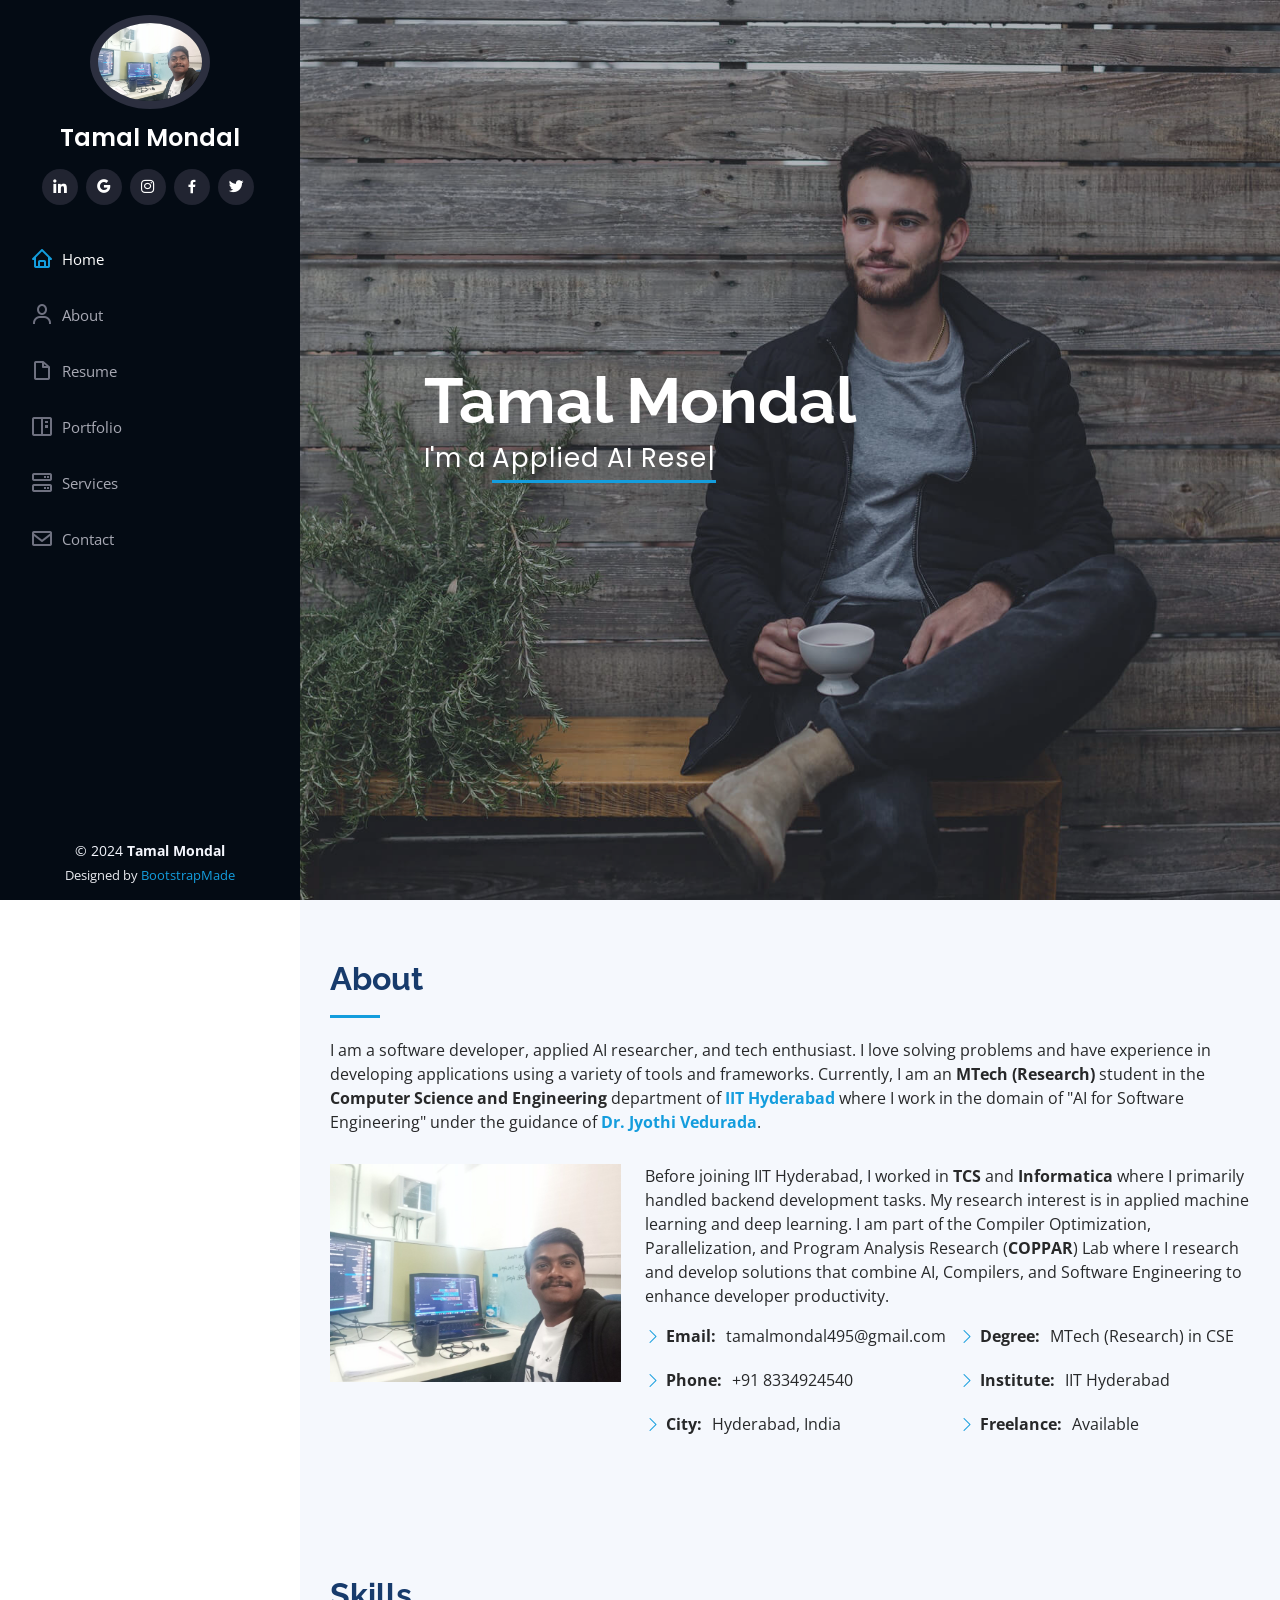
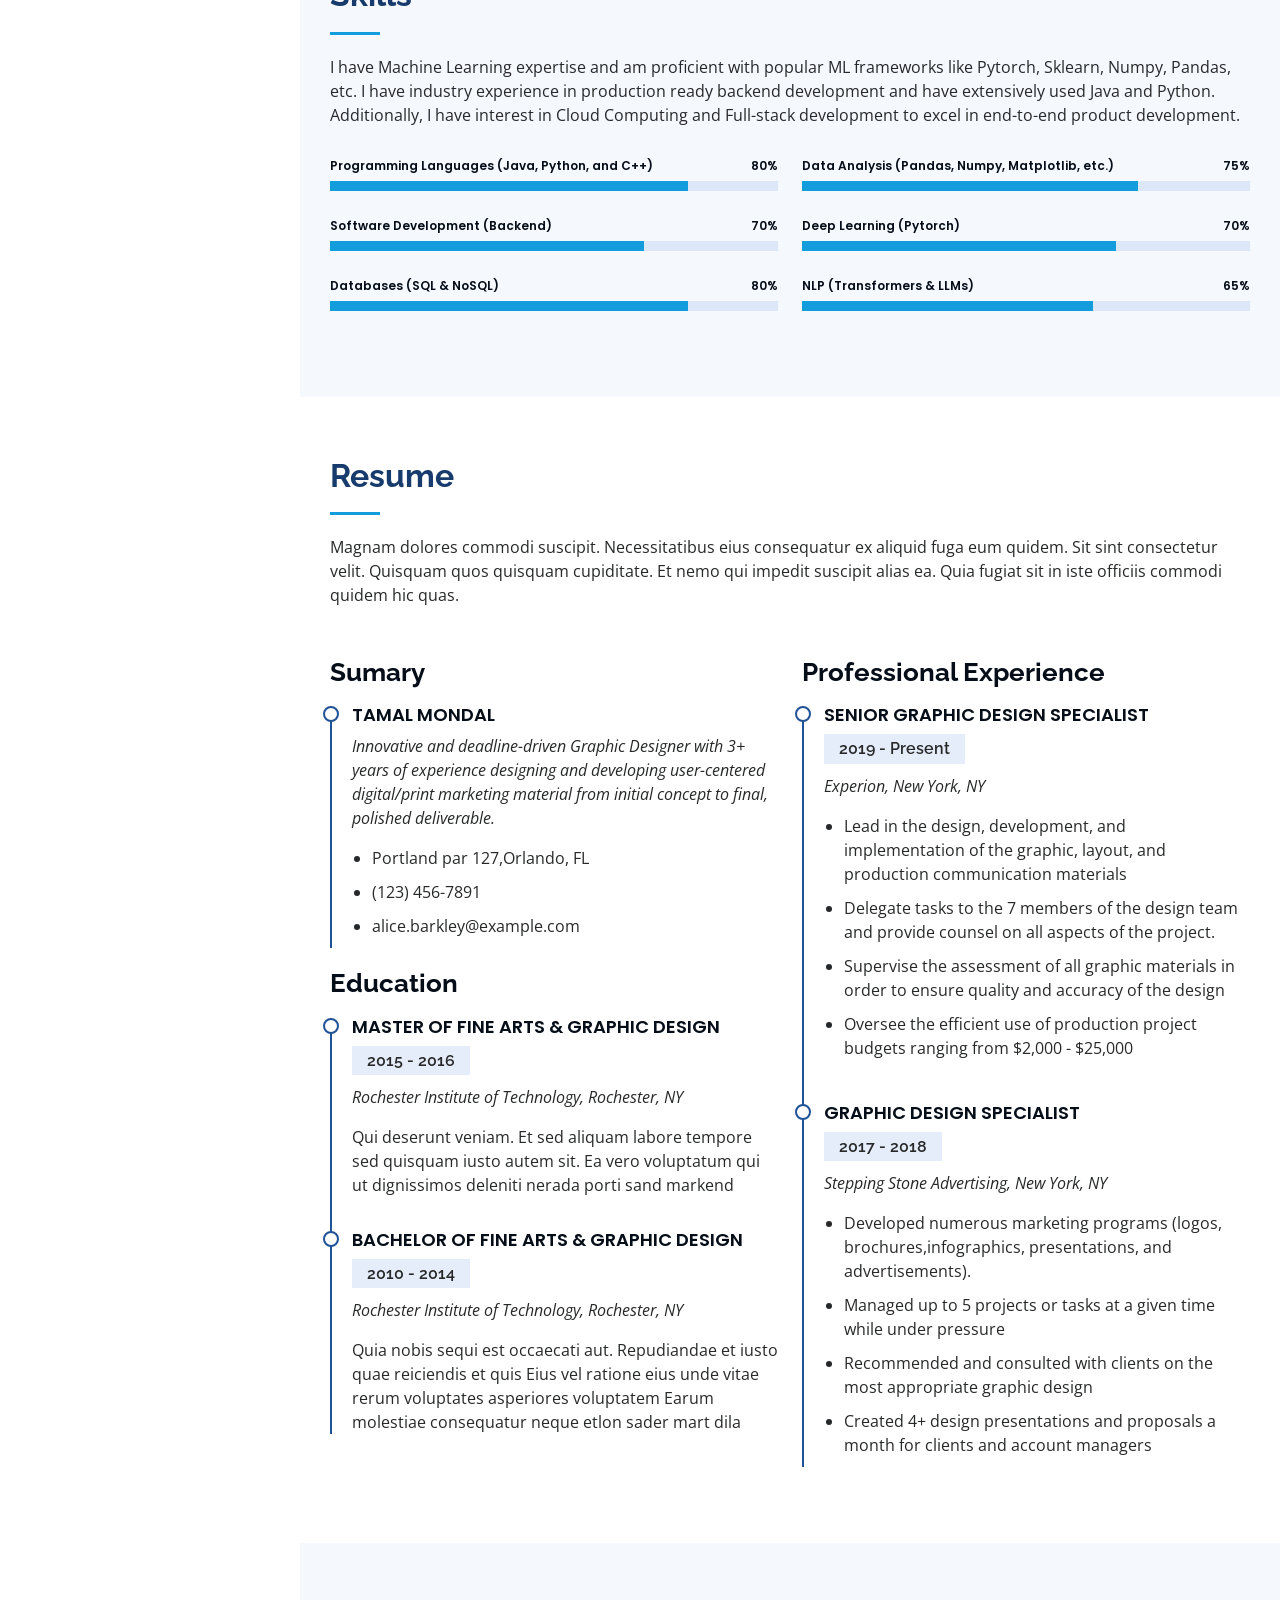
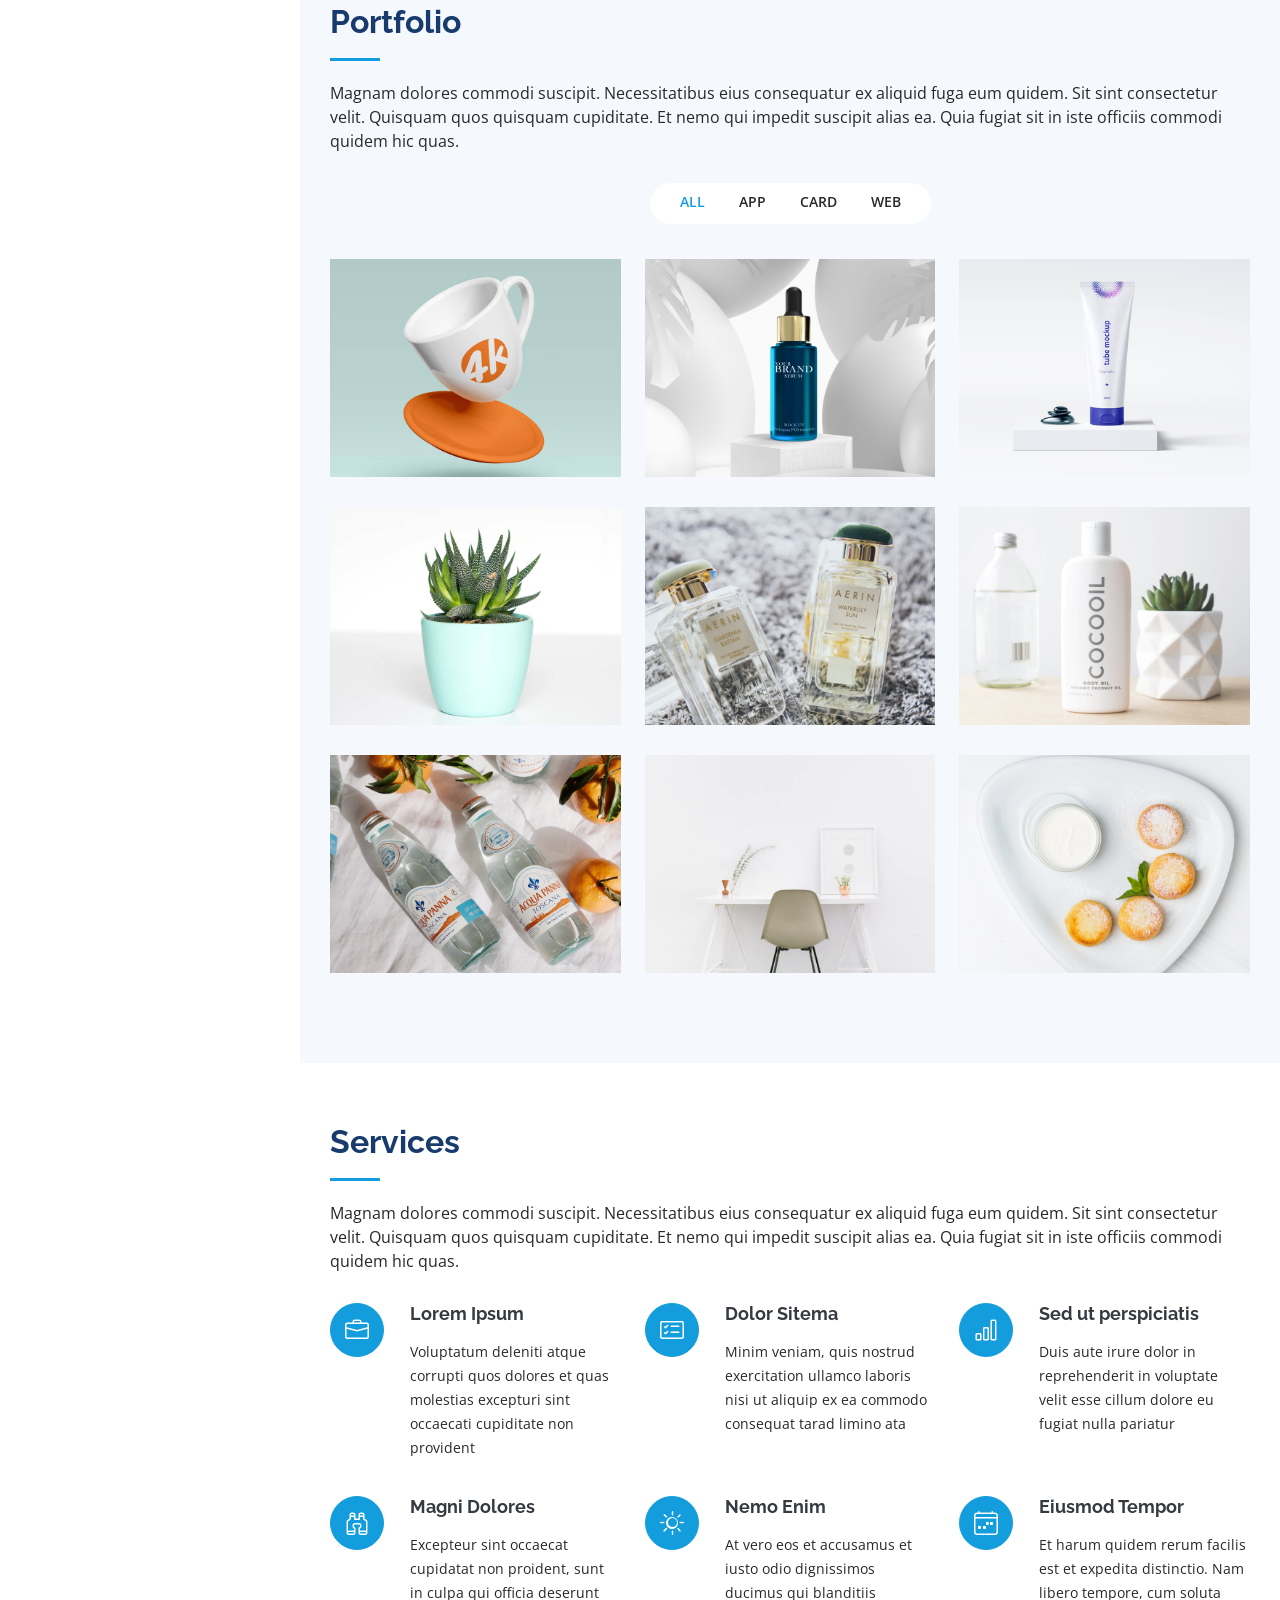
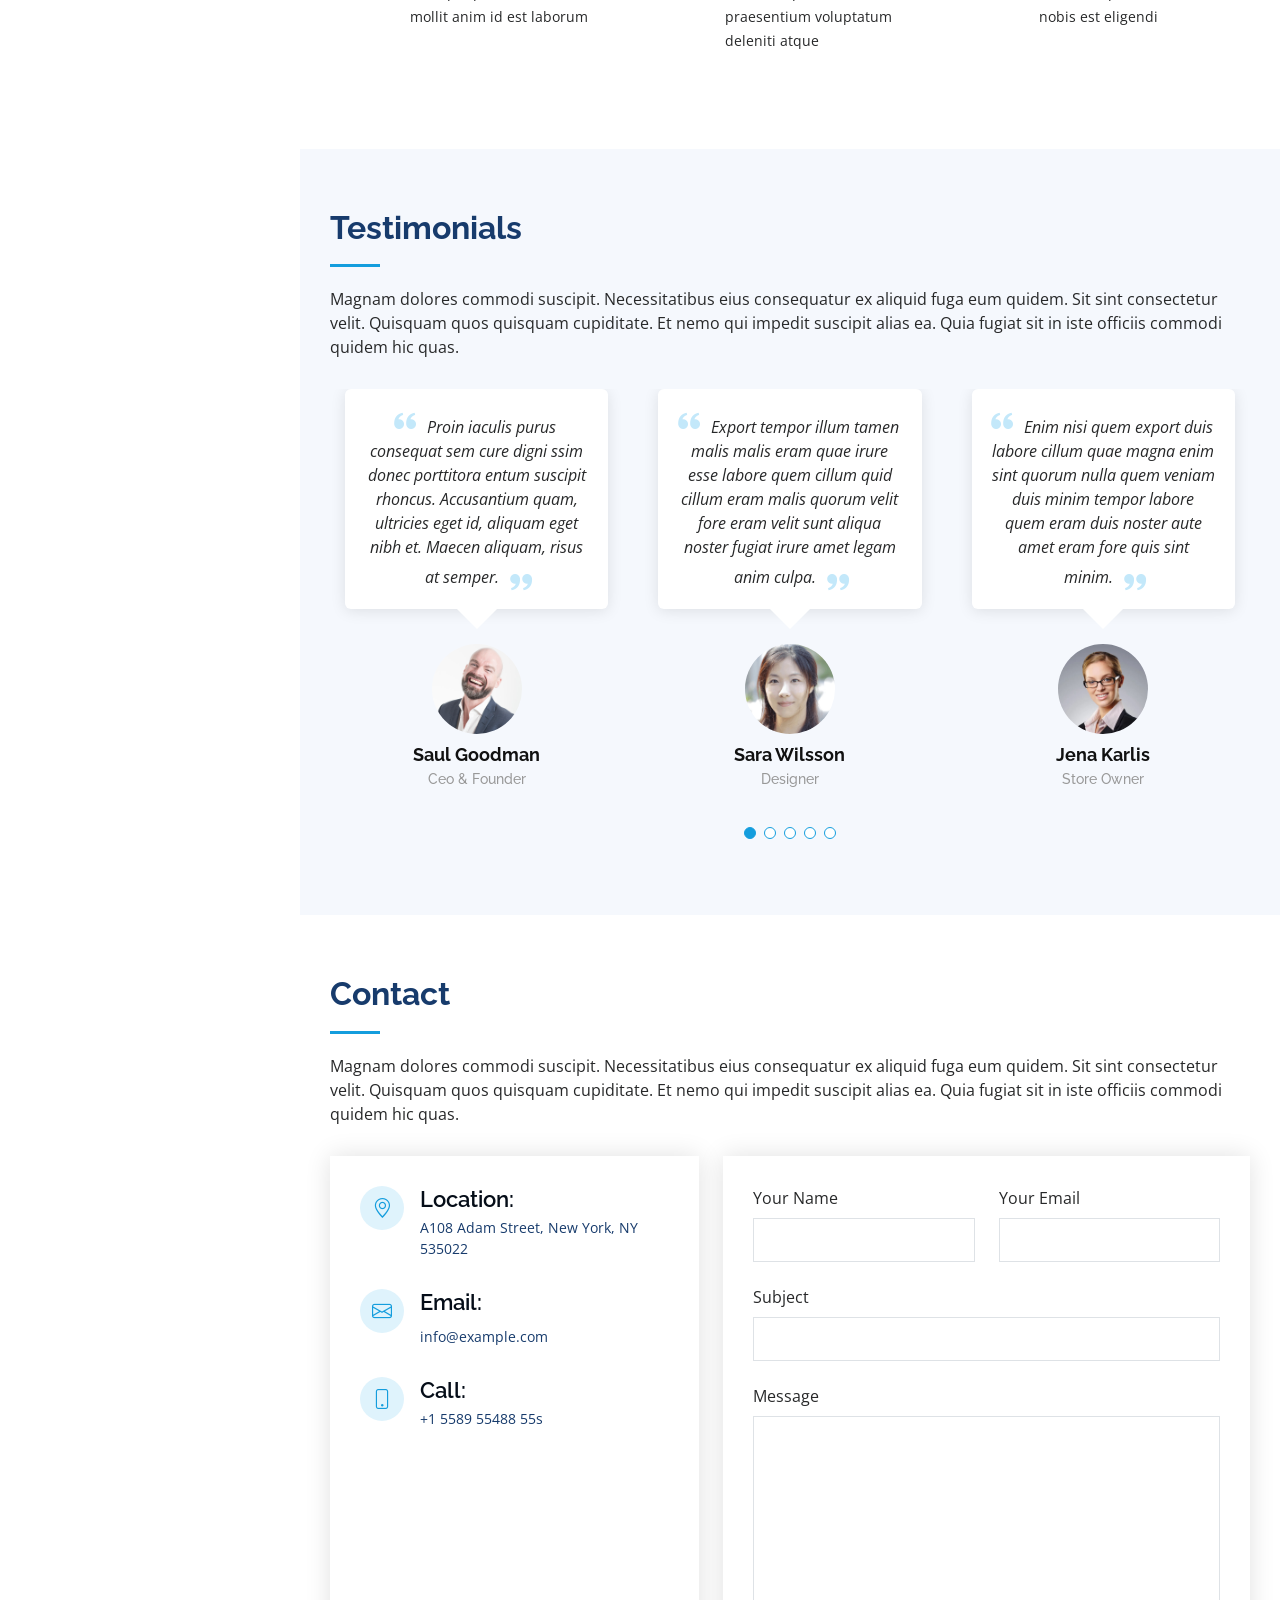
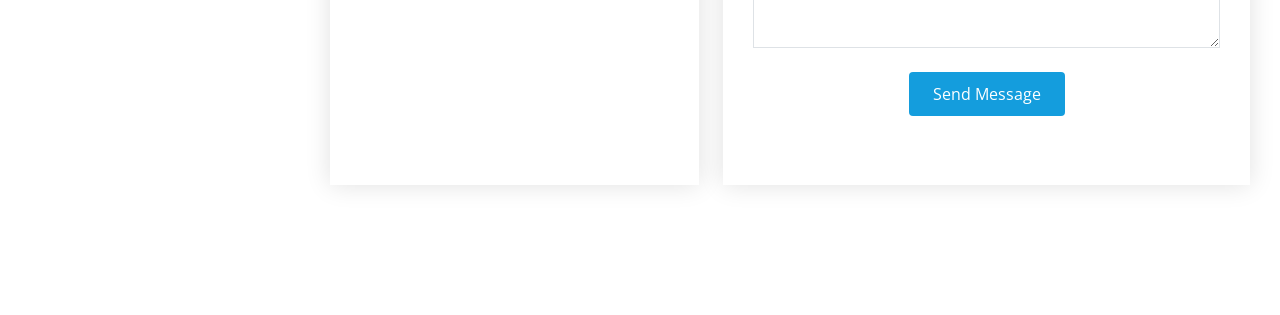
<file: index.html>
<!DOCTYPE html>
<html lang="en">

<head>
  <meta charset="utf-8">
  <meta content="width=device-width, initial-scale=1.0" name="viewport">

  <title>Tamal Mondal - Profile Website</title>
  <meta content="" name="description">
  <meta content="" name="keywords">

  <!-- Favicons -->
  <link href="assets/img/favicon.png" rel="icon">
  <link href="assets/img/apple-touch-icon.png" rel="apple-touch-icon">

  <!-- Google Fonts -->
  <link href="https://fonts.googleapis.com/css?family=Open+Sans:300,300i,400,400i,600,600i,700,700i|Raleway:300,300i,400,400i,500,500i,600,600i,700,700i|Poppins:300,300i,400,400i,500,500i,600,600i,700,700i" rel="stylesheet">

  <!-- Vendor CSS Files -->
  <link href="assets/vendor/aos/aos.css" rel="stylesheet">
  <link href="assets/vendor/bootstrap/css/bootstrap.min.css" rel="stylesheet">
  <link href="assets/vendor/bootstrap-icons/bootstrap-icons.css" rel="stylesheet">
  <link href="assets/vendor/boxicons/css/boxicons.min.css" rel="stylesheet">
  <link href="assets/vendor/glightbox/css/glightbox.min.css" rel="stylesheet">
  <link href="assets/vendor/swiper/swiper-bundle.min.css" rel="stylesheet">

  <!-- Template Main CSS File -->
  <link href="assets/css/style.css" rel="stylesheet">

  <!-- =======================================================
  * Template Name: iPortfolio
  * Updated: Nov 17 2023 with Bootstrap v5.3.2
  * Template URL: https://bootstrapmade.com/iportfolio-bootstrap-portfolio-websites-template/
  * Author: BootstrapMade.com
  * License: https://bootstrapmade.com/license/
  ======================================================== -->
</head>

<body>

  <!-- ======= Mobile nav toggle button ======= -->
  <i class="bi bi-list mobile-nav-toggle d-xl-none"></i>

  <!-- ======= Header ======= -->
  <header id="header">
    <div class="d-flex flex-column">

      <div class="profile">
        <img src="assets/img/profile-img.jpg" alt="" class="img-fluid rounded-circle">
        <h1 class="text-light"><a href="index.html">Tamal Mondal</a></h1>
        <div class="social-links mt-3 text-center">
          <a href="https://www.linkedin.com/in/tamal-mondal-029a47146/" target="_blank" class="linkedin"><i class="bx bxl-linkedin"></i></a>
          <a href="https://scholar.google.com/citations?user=ORfGgw0AAAAJ&hl=en" target="_blank" class="google-plus"><i class="bx bxl-google"></i></a>
          <a href="https://www.instagram.com/tomy495/" target="_blank" class="instagram"><i class="bx bxl-instagram"></i></a>
          <a href="https://www.facebook.com/tamal.mondal.585559/" target="_blank" class="facebook"><i class="bx bxl-facebook"></i></a>
          <a href="https://twitter.com/tamalmondal495" target="_blank" class="twitter"><i class="bx bxl-twitter"></i></a>
        </div>
      </div>

      <nav id="navbar" class="nav-menu navbar">
        <ul>
          <li><a href="#hero" class="nav-link scrollto active"><i class="bx bx-home"></i> <span>Home</span></a></li>
          <li><a href="#about" class="nav-link scrollto"><i class="bx bx-user"></i> <span>About</span></a></li>
          <li><a href="#resume" class="nav-link scrollto"><i class="bx bx-file-blank"></i> <span>Resume</span></a></li>
          <li><a href="#portfolio" class="nav-link scrollto"><i class="bx bx-book-content"></i> <span>Portfolio</span></a></li>
          <li><a href="#services" class="nav-link scrollto"><i class="bx bx-server"></i> <span>Services</span></a></li>
          <li><a href="#contact" class="nav-link scrollto"><i class="bx bx-envelope"></i> <span>Contact</span></a></li>
        </ul>
      </nav><!-- .nav-menu -->
    </div>
  </header><!-- End Header -->

  <!-- ======= Hero Section ======= -->
  <section id="hero" class="d-flex flex-column justify-content-center align-items-center">
    <div class="hero-container" data-aos="fade-in">
      <h1>Tamal Mondal</h1>
      <p>I'm a <span class="typed" data-typed-items="Applied AI Researcher, Software Developer, Freelancer"></span></p>
    </div>
  </section><!-- End Hero -->

  <main id="main">

    <!-- ======= About Section ======= -->
    <section id="about" class="about section-bg">
      <div class="container">

        <div class="section-title">
          <h2>About</h2>
          <p>I am a software developer, applied AI researcher, and tech enthusiast. I love solving problems and have experience in developing applications using a variety of tools and frameworks. Currently, I am an <strong>MTech (Research) </strong> student in the <strong>Computer Science and Engineering</strong> department of <strong><a href="https://www.iith.ac.in/" target="_blank">IIT Hyderabad</a></strong> where I work in the domain of "AI for Software Engineering" under the guidance of <strong><a href="https://jyothivedurada.github.io" target="_blank">Dr. Jyothi Vedurada</a></strong>.
          </p>
        </div>

        <div class="row">
          <div class="col-lg-4" data-aos="fade-right">
            <img src="assets/img/profile-img.jpg" class="img-fluid" alt="">
          </div>
          <div class="col-lg-8 pt-4 pt-lg-0 content" data-aos="fade-left">
            <!-- <h3>UI/UX Designer &amp; Web Developer.</h3> -->
            <p>
              Before joining IIT Hyderabad, I worked in <strong>TCS</strong> and <strong>Informatica</strong> where I primarily handled backend development tasks. My research interest is in applied machine learning and deep learning. I am part of the Compiler Optimization, Parallelization, and Program Analysis Research (<strong>COPPAR</strong>) Lab where I research and develop solutions that combine AI, Compilers, and Software Engineering to enhance developer productivity.
            </p>
            <div class="row">
              <div class="col-lg-6">
                <ul>
                  <li><i class="bi bi-chevron-right"></i> <strong>Email:</strong> <span>tamalmondal495@gmail.com</span></li>
                  <li><i class="bi bi-chevron-right"></i> <strong>Phone:</strong> <span>+91 8334924540</span></li>
                  <li><i class="bi bi-chevron-right"></i> <strong>City:</strong> <span>Hyderabad, India</span></li>
                </ul>
              </div>
              <div class="col-lg-6">
                <ul>
                  <!-- <li><i class="bi bi-chevron-right"></i> <strong>Age:</strong> <span>30</span></li> -->
                  <li><i class="bi bi-chevron-right"></i> <strong>Degree:</strong> <span>MTech (Research) in CSE</span></li>
                  <li><i class="bi bi-chevron-right"></i> <strong>Institute:</strong> <span>IIT Hyderabad</span></li>
                  <li><i class="bi bi-chevron-right"></i> <strong>Freelance:</strong> <span>Available</span></li>
                </ul>
              </div>
            </div>
          </div>
        </div>

      </div>
    </section><!-- End About Section -->

    <!-- ======= Facts Section ======= -->
    <!-- <section id="facts" class="facts">
      <div class="container">

        <div class="section-title">
          <h2>Facts</h2>
          <p>Magnam dolores commodi suscipit. Necessitatibus eius consequatur ex aliquid fuga eum quidem. Sit sint consectetur velit. Quisquam quos quisquam cupiditate. Et nemo qui impedit suscipit alias ea. Quia fugiat sit in iste officiis commodi quidem hic quas.</p>
        </div>

        <div class="row no-gutters">

          <div class="col-lg-3 col-md-6 d-md-flex align-items-md-stretch" data-aos="fade-up">
            <div class="count-box">
              <i class="bi bi-emoji-smile"></i>
              <span data-purecounter-start="0" data-purecounter-end="232" data-purecounter-duration="1" class="purecounter"></span>
              <p><strong>Happy Clients</strong> consequuntur quae</p>
            </div>
          </div>

          <div class="col-lg-3 col-md-6 d-md-flex align-items-md-stretch" data-aos="fade-up" data-aos-delay="100">
            <div class="count-box">
              <i class="bi bi-journal-richtext"></i>
              <span data-purecounter-start="0" data-purecounter-end="521" data-purecounter-duration="1" class="purecounter"></span>
              <p><strong>Projects</strong> adipisci atque cum quia aut</p>
            </div>
          </div>

          <div class="col-lg-3 col-md-6 d-md-flex align-items-md-stretch" data-aos="fade-up" data-aos-delay="200">
            <div class="count-box">
              <i class="bi bi-headset"></i>
              <span data-purecounter-start="0" data-purecounter-end="1453" data-purecounter-duration="1" class="purecounter"></span>
              <p><strong>Hours Of Support</strong> aut commodi quaerat</p>
            </div>
          </div>

          <div class="col-lg-3 col-md-6 d-md-flex align-items-md-stretch" data-aos="fade-up" data-aos-delay="300">
            <div class="count-box">
              <i class="bi bi-people"></i>
              <span data-purecounter-start="0" data-purecounter-end="32" data-purecounter-duration="1" class="purecounter"></span>
              <p><strong>Hard Workers</strong> rerum asperiores dolor</p>
            </div>
          </div>

        </div>

      </div>
    </section>End Facts Section -->

    <!-- ======= Skills Section ======= -->
    <section id="skills" class="skills section-bg">
      <div class="container">

        <div class="section-title">
          <h2>Skills</h2>
          <p>I have Machine Learning expertise and am proficient with popular ML frameworks like Pytorch, Sklearn, Numpy, Pandas, etc. I have industry experience in production ready backend development and have extensively used Java and Python. Additionally, I have interest in Cloud Computing and Full-stack development to excel in end-to-end product development.</p>
        </div>

        <div class="row skills-content">

          <div class="col-lg-6" data-aos="fade-up">

            <div class="progress">
              <span class="skill">Programming Languages (Java, Python, and C++) <i class="val">80%</i></span>
              <div class="progress-bar-wrap">
                <div class="progress-bar" role="progressbar" aria-valuenow="80" aria-valuemin="0" aria-valuemax="100"></div>
              </div>
            </div>

            <div class="progress">
              <span class="skill">Software Development (Backend)<i class="val">70%</i></span>
              <div class="progress-bar-wrap">
                <div class="progress-bar" role="progressbar" aria-valuenow="70" aria-valuemin="0" aria-valuemax="100"></div>
              </div>
            </div>

            <div class="progress">
              <span class="skill">Databases (SQL & NoSQL) <i class="val">80%</i></span>
              <div class="progress-bar-wrap">
                <div class="progress-bar" role="progressbar" aria-valuenow="80" aria-valuemin="0" aria-valuemax="100"></div>
              </div>
            </div>

          </div>

          <div class="col-lg-6" data-aos="fade-up" data-aos-delay="100">

            <div class="progress">
              <span class="skill">Data Analysis (Pandas, Numpy, Matplotlib, etc.) <i class="val">75%</i></span>
              <div class="progress-bar-wrap">
                <div class="progress-bar" role="progressbar" aria-valuenow="75" aria-valuemin="0" aria-valuemax="100"></div>
              </div>
            </div>

            <div class="progress">
              <span class="skill">Deep Learning (Pytorch) <i class="val">70%</i></span>
              <div class="progress-bar-wrap">
                <div class="progress-bar" role="progressbar" aria-valuenow="70" aria-valuemin="0" aria-valuemax="100"></div>
              </div>
            </div>

            <div class="progress">
              <span class="skill">NLP (Transformers & LLMs) <i class="val">65%</i></span>
              <div class="progress-bar-wrap">
                <div class="progress-bar" role="progressbar" aria-valuenow="65" aria-valuemin="0" aria-valuemax="100"></div>
              </div>
            </div>

          </div>

        </div>

      </div>
    </section><!-- End Skills Section -->

    <!-- ======= Resume Section ======= -->
    <section id="resume" class="resume">
      <div class="container">

        <div class="section-title">
          <h2>Resume</h2>
          <p>Magnam dolores commodi suscipit. Necessitatibus eius consequatur ex aliquid fuga eum quidem. Sit sint consectetur velit. Quisquam quos quisquam cupiditate. Et nemo qui impedit suscipit alias ea. Quia fugiat sit in iste officiis commodi quidem hic quas.</p>
        </div>

        <div class="row">
          <div class="col-lg-6" data-aos="fade-up">
            <h3 class="resume-title">Sumary</h3>
            <div class="resume-item pb-0">
              <h4>Tamal Mondal</h4>
              <p><em>Innovative and deadline-driven Graphic Designer with 3+ years of experience designing and developing user-centered digital/print marketing material from initial concept to final, polished deliverable.</em></p>
              <ul>
                <li>Portland par 127,Orlando, FL</li>
                <li>(123) 456-7891</li>
                <li>alice.barkley@example.com</li>
              </ul>
            </div>

            <h3 class="resume-title">Education</h3>
            <div class="resume-item">
              <h4>Master of Fine Arts &amp; Graphic Design</h4>
              <h5>2015 - 2016</h5>
              <p><em>Rochester Institute of Technology, Rochester, NY</em></p>
              <p>Qui deserunt veniam. Et sed aliquam labore tempore sed quisquam iusto autem sit. Ea vero voluptatum qui ut dignissimos deleniti nerada porti sand markend</p>
            </div>
            <div class="resume-item">
              <h4>Bachelor of Fine Arts &amp; Graphic Design</h4>
              <h5>2010 - 2014</h5>
              <p><em>Rochester Institute of Technology, Rochester, NY</em></p>
              <p>Quia nobis sequi est occaecati aut. Repudiandae et iusto quae reiciendis et quis Eius vel ratione eius unde vitae rerum voluptates asperiores voluptatem Earum molestiae consequatur neque etlon sader mart dila</p>
            </div>
          </div>
          <div class="col-lg-6" data-aos="fade-up" data-aos-delay="100">
            <h3 class="resume-title">Professional Experience</h3>
            <div class="resume-item">
              <h4>Senior graphic design specialist</h4>
              <h5>2019 - Present</h5>
              <p><em>Experion, New York, NY </em></p>
              <ul>
                <li>Lead in the design, development, and implementation of the graphic, layout, and production communication materials</li>
                <li>Delegate tasks to the 7 members of the design team and provide counsel on all aspects of the project. </li>
                <li>Supervise the assessment of all graphic materials in order to ensure quality and accuracy of the design</li>
                <li>Oversee the efficient use of production project budgets ranging from $2,000 - $25,000</li>
              </ul>
            </div>
            <div class="resume-item">
              <h4>Graphic design specialist</h4>
              <h5>2017 - 2018</h5>
              <p><em>Stepping Stone Advertising, New York, NY</em></p>
              <ul>
                <li>Developed numerous marketing programs (logos, brochures,infographics, presentations, and advertisements).</li>
                <li>Managed up to 5 projects or tasks at a given time while under pressure</li>
                <li>Recommended and consulted with clients on the most appropriate graphic design</li>
                <li>Created 4+ design presentations and proposals a month for clients and account managers</li>
              </ul>
            </div>
          </div>
        </div>

      </div>
    </section><!-- End Resume Section -->

    <!-- ======= Portfolio Section ======= -->
    <section id="portfolio" class="portfolio section-bg">
      <div class="container">

        <div class="section-title">
          <h2>Portfolio</h2>
          <p>Magnam dolores commodi suscipit. Necessitatibus eius consequatur ex aliquid fuga eum quidem. Sit sint consectetur velit. Quisquam quos quisquam cupiditate. Et nemo qui impedit suscipit alias ea. Quia fugiat sit in iste officiis commodi quidem hic quas.</p>
        </div>

        <div class="row" data-aos="fade-up">
          <div class="col-lg-12 d-flex justify-content-center">
            <ul id="portfolio-flters">
              <li data-filter="*" class="filter-active">All</li>
              <li data-filter=".filter-app">App</li>
              <li data-filter=".filter-card">Card</li>
              <li data-filter=".filter-web">Web</li>
            </ul>
          </div>
        </div>

        <div class="row portfolio-container" data-aos="fade-up" data-aos-delay="100">

          <div class="col-lg-4 col-md-6 portfolio-item filter-app">
            <div class="portfolio-wrap">
              <img src="assets/img/portfolio/portfolio-1.jpg" class="img-fluid" alt="">
              <div class="portfolio-links">
                <a href="assets/img/portfolio/portfolio-1.jpg" data-gallery="portfolioGallery" class="portfolio-lightbox" title="App 1"><i class="bx bx-plus"></i></a>
                <a href="portfolio-details.html" title="More Details"><i class="bx bx-link"></i></a>
              </div>
            </div>
          </div>

          <div class="col-lg-4 col-md-6 portfolio-item filter-web">
            <div class="portfolio-wrap">
              <img src="assets/img/portfolio/portfolio-2.jpg" class="img-fluid" alt="">
              <div class="portfolio-links">
                <a href="assets/img/portfolio/portfolio-2.jpg" data-gallery="portfolioGallery" class="portfolio-lightbox" title="Web 3"><i class="bx bx-plus"></i></a>
                <a href="portfolio-details.html" title="More Details"><i class="bx bx-link"></i></a>
              </div>
            </div>
          </div>

          <div class="col-lg-4 col-md-6 portfolio-item filter-app">
            <div class="portfolio-wrap">
              <img src="assets/img/portfolio/portfolio-3.jpg" class="img-fluid" alt="">
              <div class="portfolio-links">
                <a href="assets/img/portfolio/portfolio-3.jpg" data-gallery="portfolioGallery" class="portfolio-lightbox" title="App 2"><i class="bx bx-plus"></i></a>
                <a href="portfolio-details.html" title="More Details"><i class="bx bx-link"></i></a>
              </div>
            </div>
          </div>

          <div class="col-lg-4 col-md-6 portfolio-item filter-card">
            <div class="portfolio-wrap">
              <img src="assets/img/portfolio/portfolio-4.jpg" class="img-fluid" alt="">
              <div class="portfolio-links">
                <a href="assets/img/portfolio/portfolio-4.jpg" data-gallery="portfolioGallery" class="portfolio-lightbox" title="Card 2"><i class="bx bx-plus"></i></a>
                <a href="portfolio-details.html" title="More Details"><i class="bx bx-link"></i></a>
              </div>
            </div>
          </div>

          <div class="col-lg-4 col-md-6 portfolio-item filter-web">
            <div class="portfolio-wrap">
              <img src="assets/img/portfolio/portfolio-5.jpg" class="img-fluid" alt="">
              <div class="portfolio-links">
                <a href="assets/img/portfolio/portfolio-5.jpg" data-gallery="portfolioGallery" class="portfolio-lightbox" title="Web 2"><i class="bx bx-plus"></i></a>
                <a href="portfolio-details.html" title="More Details"><i class="bx bx-link"></i></a>
              </div>
            </div>
          </div>

          <div class="col-lg-4 col-md-6 portfolio-item filter-app">
            <div class="portfolio-wrap">
              <img src="assets/img/portfolio/portfolio-6.jpg" class="img-fluid" alt="">
              <div class="portfolio-links">
                <a href="assets/img/portfolio/portfolio-6.jpg" data-gallery="portfolioGallery" class="portfolio-lightbox" title="App 3"><i class="bx bx-plus"></i></a>
                <a href="portfolio-details.html" title="More Details"><i class="bx bx-link"></i></a>
              </div>
            </div>
          </div>

          <div class="col-lg-4 col-md-6 portfolio-item filter-card">
            <div class="portfolio-wrap">
              <img src="assets/img/portfolio/portfolio-7.jpg" class="img-fluid" alt="">
              <div class="portfolio-links">
                <a href="assets/img/portfolio/portfolio-7.jpg" data-gallery="portfolioGallery" class="portfolio-lightbox" title="Card 1"><i class="bx bx-plus"></i></a>
                <a href="portfolio-details.html" title="More Details"><i class="bx bx-link"></i></a>
              </div>
            </div>
          </div>

          <div class="col-lg-4 col-md-6 portfolio-item filter-card">
            <div class="portfolio-wrap">
              <img src="assets/img/portfolio/portfolio-8.jpg" class="img-fluid" alt="">
              <div class="portfolio-links">
                <a href="assets/img/portfolio/portfolio-8.jpg" data-gallery="portfolioGallery" class="portfolio-lightbox" title="Card 3"><i class="bx bx-plus"></i></a>
                <a href="portfolio-details.html" title="More Details"><i class="bx bx-link"></i></a>
              </div>
            </div>
          </div>

          <div class="col-lg-4 col-md-6 portfolio-item filter-web">
            <div class="portfolio-wrap">
              <img src="assets/img/portfolio/portfolio-9.jpg" class="img-fluid" alt="">
              <div class="portfolio-links">
                <a href="assets/img/portfolio/portfolio-9.jpg" data-gallery="portfolioGallery" class="portfolio-lightbox" title="Web 3"><i class="bx bx-plus"></i></a>
                <a href="portfolio-details.html" title="More Details"><i class="bx bx-link"></i></a>
              </div>
            </div>
          </div>

        </div>

      </div>
    </section><!-- End Portfolio Section -->

    <!-- ======= Services Section ======= -->
    <section id="services" class="services">
      <div class="container">

        <div class="section-title">
          <h2>Services</h2>
          <p>Magnam dolores commodi suscipit. Necessitatibus eius consequatur ex aliquid fuga eum quidem. Sit sint consectetur velit. Quisquam quos quisquam cupiditate. Et nemo qui impedit suscipit alias ea. Quia fugiat sit in iste officiis commodi quidem hic quas.</p>
        </div>

        <div class="row">
          <div class="col-lg-4 col-md-6 icon-box" data-aos="fade-up">
            <div class="icon"><i class="bi bi-briefcase"></i></div>
            <h4 class="title"><a href="">Lorem Ipsum</a></h4>
            <p class="description">Voluptatum deleniti atque corrupti quos dolores et quas molestias excepturi sint occaecati cupiditate non provident</p>
          </div>
          <div class="col-lg-4 col-md-6 icon-box" data-aos="fade-up" data-aos-delay="100">
            <div class="icon"><i class="bi bi-card-checklist"></i></div>
            <h4 class="title"><a href="">Dolor Sitema</a></h4>
            <p class="description">Minim veniam, quis nostrud exercitation ullamco laboris nisi ut aliquip ex ea commodo consequat tarad limino ata</p>
          </div>
          <div class="col-lg-4 col-md-6 icon-box" data-aos="fade-up" data-aos-delay="200">
            <div class="icon"><i class="bi bi-bar-chart"></i></div>
            <h4 class="title"><a href="">Sed ut perspiciatis</a></h4>
            <p class="description">Duis aute irure dolor in reprehenderit in voluptate velit esse cillum dolore eu fugiat nulla pariatur</p>
          </div>
          <div class="col-lg-4 col-md-6 icon-box" data-aos="fade-up" data-aos-delay="300">
            <div class="icon"><i class="bi bi-binoculars"></i></div>
            <h4 class="title"><a href="">Magni Dolores</a></h4>
            <p class="description">Excepteur sint occaecat cupidatat non proident, sunt in culpa qui officia deserunt mollit anim id est laborum</p>
          </div>
          <div class="col-lg-4 col-md-6 icon-box" data-aos="fade-up" data-aos-delay="400">
            <div class="icon"><i class="bi bi-brightness-high"></i></div>
            <h4 class="title"><a href="">Nemo Enim</a></h4>
            <p class="description">At vero eos et accusamus et iusto odio dignissimos ducimus qui blanditiis praesentium voluptatum deleniti atque</p>
          </div>
          <div class="col-lg-4 col-md-6 icon-box" data-aos="fade-up" data-aos-delay="500">
            <div class="icon"><i class="bi bi-calendar4-week"></i></div>
            <h4 class="title"><a href="">Eiusmod Tempor</a></h4>
            <p class="description">Et harum quidem rerum facilis est et expedita distinctio. Nam libero tempore, cum soluta nobis est eligendi</p>
          </div>
        </div>

      </div>
    </section><!-- End Services Section -->

    <!-- ======= Testimonials Section ======= -->
    <section id="testimonials" class="testimonials section-bg">
      <div class="container">

        <div class="section-title">
          <h2>Testimonials</h2>
          <p>Magnam dolores commodi suscipit. Necessitatibus eius consequatur ex aliquid fuga eum quidem. Sit sint consectetur velit. Quisquam quos quisquam cupiditate. Et nemo qui impedit suscipit alias ea. Quia fugiat sit in iste officiis commodi quidem hic quas.</p>
        </div>

        <div class="testimonials-slider swiper" data-aos="fade-up" data-aos-delay="100">
          <div class="swiper-wrapper">

            <div class="swiper-slide">
              <div class="testimonial-item" data-aos="fade-up">
                <p>
                  <i class="bx bxs-quote-alt-left quote-icon-left"></i>
                  Proin iaculis purus consequat sem cure digni ssim donec porttitora entum suscipit rhoncus. Accusantium quam, ultricies eget id, aliquam eget nibh et. Maecen aliquam, risus at semper.
                  <i class="bx bxs-quote-alt-right quote-icon-right"></i>
                </p>
                <img src="assets/img/testimonials/testimonials-1.jpg" class="testimonial-img" alt="">
                <h3>Saul Goodman</h3>
                <h4>Ceo &amp; Founder</h4>
              </div>
            </div><!-- End testimonial item -->

            <div class="swiper-slide">
              <div class="testimonial-item" data-aos="fade-up" data-aos-delay="100">
                <p>
                  <i class="bx bxs-quote-alt-left quote-icon-left"></i>
                  Export tempor illum tamen malis malis eram quae irure esse labore quem cillum quid cillum eram malis quorum velit fore eram velit sunt aliqua noster fugiat irure amet legam anim culpa.
                  <i class="bx bxs-quote-alt-right quote-icon-right"></i>
                </p>
                <img src="assets/img/testimonials/testimonials-2.jpg" class="testimonial-img" alt="">
                <h3>Sara Wilsson</h3>
                <h4>Designer</h4>
              </div>
            </div><!-- End testimonial item -->

            <div class="swiper-slide">
              <div class="testimonial-item" data-aos="fade-up" data-aos-delay="200">
                <p>
                  <i class="bx bxs-quote-alt-left quote-icon-left"></i>
                  Enim nisi quem export duis labore cillum quae magna enim sint quorum nulla quem veniam duis minim tempor labore quem eram duis noster aute amet eram fore quis sint minim.
                  <i class="bx bxs-quote-alt-right quote-icon-right"></i>
                </p>
                <img src="assets/img/testimonials/testimonials-3.jpg" class="testimonial-img" alt="">
                <h3>Jena Karlis</h3>
                <h4>Store Owner</h4>
              </div>
            </div><!-- End testimonial item -->

            <div class="swiper-slide">
              <div class="testimonial-item" data-aos="fade-up" data-aos-delay="300">
                <p>
                  <i class="bx bxs-quote-alt-left quote-icon-left"></i>
                  Fugiat enim eram quae cillum dolore dolor amet nulla culpa multos export minim fugiat minim velit minim dolor enim duis veniam ipsum anim magna sunt elit fore quem dolore labore illum veniam.
                  <i class="bx bxs-quote-alt-right quote-icon-right"></i>
                </p>
                <img src="assets/img/testimonials/testimonials-4.jpg" class="testimonial-img" alt="">
                <h3>Matt Brandon</h3>
                <h4>Freelancer</h4>
              </div>
            </div><!-- End testimonial item -->

            <div class="swiper-slide">
              <div class="testimonial-item" data-aos="fade-up" data-aos-delay="400">
                <p>
                  <i class="bx bxs-quote-alt-left quote-icon-left"></i>
                  Quis quorum aliqua sint quem legam fore sunt eram irure aliqua veniam tempor noster veniam enim culpa labore duis sunt culpa nulla illum cillum fugiat legam esse veniam culpa fore nisi cillum quid.
                  <i class="bx bxs-quote-alt-right quote-icon-right"></i>
                </p>
                <img src="assets/img/testimonials/testimonials-5.jpg" class="testimonial-img" alt="">
                <h3>John Larson</h3>
                <h4>Entrepreneur</h4>
              </div>
            </div><!-- End testimonial item -->

          </div>
          <div class="swiper-pagination"></div>
        </div>

      </div>
    </section><!-- End Testimonials Section -->

    <!-- ======= Contact Section ======= -->
    <section id="contact" class="contact">
      <div class="container">

        <div class="section-title">
          <h2>Contact</h2>
          <p>Magnam dolores commodi suscipit. Necessitatibus eius consequatur ex aliquid fuga eum quidem. Sit sint consectetur velit. Quisquam quos quisquam cupiditate. Et nemo qui impedit suscipit alias ea. Quia fugiat sit in iste officiis commodi quidem hic quas.</p>
        </div>

        <div class="row" data-aos="fade-in">

          <div class="col-lg-5 d-flex align-items-stretch">
            <div class="info">
              <div class="address">
                <i class="bi bi-geo-alt"></i>
                <h4>Location:</h4>
                <p>A108 Adam Street, New York, NY 535022</p>
              </div>

              <div class="email">
                <i class="bi bi-envelope"></i>
                <h4>Email:</h4>
                <p>info@example.com</p>
              </div>

              <div class="phone">
                <i class="bi bi-phone"></i>
                <h4>Call:</h4>
                <p>+1 5589 55488 55s</p>
              </div>

              <iframe src="https://www.google.com/maps/embed?pb=!1m14!1m8!1m3!1d12097.433213460943!2d-74.0062269!3d40.7101282!3m2!1i1024!2i768!4f13.1!3m3!1m2!1s0x0%3A0xb89d1fe6bc499443!2sDowntown+Conference+Center!5e0!3m2!1smk!2sbg!4v1539943755621" frameborder="0" style="border:0; width: 100%; height: 290px;" allowfullscreen></iframe>
            </div>

          </div>

          <div class="col-lg-7 mt-5 mt-lg-0 d-flex align-items-stretch">
            <form action="forms/contact.php" method="post" role="form" class="php-email-form">
              <div class="row">
                <div class="form-group col-md-6">
                  <label for="name">Your Name</label>
                  <input type="text" name="name" class="form-control" id="name" required>
                </div>
                <div class="form-group col-md-6">
                  <label for="name">Your Email</label>
                  <input type="email" class="form-control" name="email" id="email" required>
                </div>
              </div>
              <div class="form-group">
                <label for="name">Subject</label>
                <input type="text" class="form-control" name="subject" id="subject" required>
              </div>
              <div class="form-group">
                <label for="name">Message</label>
                <textarea class="form-control" name="message" rows="10" required></textarea>
              </div>
              <div class="my-3">
                <div class="loading">Loading</div>
                <div class="error-message"></div>
                <div class="sent-message">Your message has been sent. Thank you!</div>
              </div>
              <div class="text-center"><button type="submit">Send Message</button></div>
            </form>
          </div>

        </div>

      </div>
    </section><!-- End Contact Section -->

  </main><!-- End #main -->

  <!-- ======= Footer ======= -->
  <footer id="footer">
    <div class="container">
      <div class="copyright">
        &copy; 2024 <strong><span>Tamal Mondal</span></strong>
      </div>
      <div class="credits">
        <!-- All the links in the footer should remain intact. -->
        <!-- You can delete the links only if you purchased the pro version. -->
        <!-- Licensing information: https://bootstrapmade.com/license/ -->
        <!-- Purchase the pro version with working PHP/AJAX contact form: https://bootstrapmade.com/iportfolio-bootstrap-portfolio-websites-template/ -->
        Designed by <a href="https://bootstrapmade.com/">BootstrapMade</a>
      </div>
    </div>
  </footer><!-- End  Footer -->

  <a href="#" class="back-to-top d-flex align-items-center justify-content-center"><i class="bi bi-arrow-up-short"></i></a>

  <!-- Vendor JS Files -->
  <script src="assets/vendor/purecounter/purecounter_vanilla.js"></script>
  <script src="assets/vendor/aos/aos.js"></script>
  <script src="assets/vendor/bootstrap/js/bootstrap.bundle.min.js"></script>
  <script src="assets/vendor/glightbox/js/glightbox.min.js"></script>
  <script src="assets/vendor/isotope-layout/isotope.pkgd.min.js"></script>
  <script src="assets/vendor/swiper/swiper-bundle.min.js"></script>
  <script src="assets/vendor/typed.js/typed.umd.js"></script>
  <script src="assets/vendor/waypoints/noframework.waypoints.js"></script>
  <script src="assets/vendor/php-email-form/validate.js"></script>

  <!-- Template Main JS File -->
  <script src="assets/js/main.js"></script>

</body>

</html>
</file>
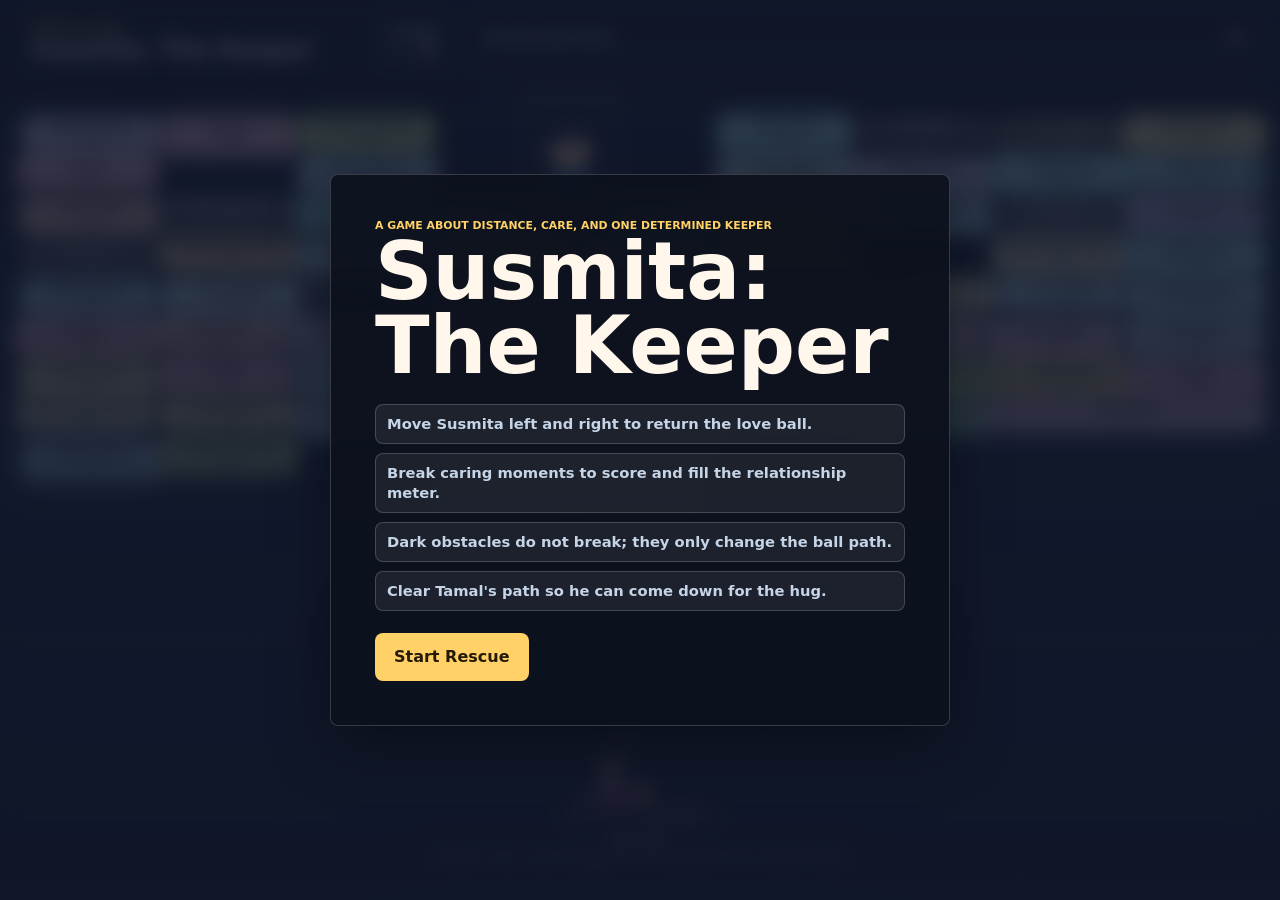
<file: susmita-the-keeper/index.html>
<!doctype html>
<html lang="en">
  <head>
    <meta charset="utf-8" />
    <meta name="viewport" content="width=device-width, initial-scale=1, viewport-fit=cover" />
    <meta name="theme-color" content="#11182a" />
    <title>Susmita: The Keeper</title>
    <link rel="stylesheet" href="./styles.css" />
  </head>
  <body>
    <main class="game" aria-label="Susmita: The Keeper">
      <canvas id="gameCanvas" aria-label="Game Area"></canvas>

      <section class="topbar" aria-label="Game Status">
        <div>
          <span class="eyebrow">Keeper Quest</span>
          <h1>Susmita: The Keeper</h1>
        </div>
        <div class="score-card" aria-label="Score">
          <span>Score</span>
          <strong id="scoreText">0</strong>
        </div>
      </section>

      <section class="progress-panel" aria-label="Rescue Progress">
        <div class="progress-label">
          <span id="relationshipText">Relationship Meter</span>
          <strong id="progressText">0%</strong>
        </div>
        <div class="progress-track">
          <span id="progressBar"></span>
        </div>
      </section>

      <section id="toast" class="toast" aria-live="polite">
        <strong id="toastTitle">Ready?</strong>
        <span id="toastText">Hold the relationship. Break the problems.</span>
      </section>

      <section id="startOverlay" class="overlay overlay--visible" role="dialog" aria-modal="true" aria-labelledby="startTitle">
        <div class="modal modal--start">
          <span class="eyebrow">A game about distance, care, and one determined keeper</span>
          <h2 id="startTitle">Susmita: The Keeper</h2>
          <ul class="rules-list">
            <li>Move Susmita left and right to return the love ball.</li>
            <li>Break caring moments to score and fill the relationship meter.</li>
            <li>Dark obstacles do not break; they only change the ball path.</li>
            <li>Clear Tamal's path so he can come down for the hug.</li>
          </ul>
          <button id="startButton" class="primary-button" type="button">Start Rescue</button>
        </div>
      </section>

      <section id="resultOverlay" class="overlay" role="dialog" aria-modal="true" aria-labelledby="resultTitle">
        <div class="modal">
          <span class="eyebrow" id="resultEyebrow">Rescue Complete</span>
          <h2 id="resultTitle">Keeper Hero</h2>
          <p id="resultMessage">Susmita rescued Tamal.</p>
          <div class="result-grid" aria-label="Final Score Details">
            <div>
              <span>Final Score</span>
              <strong id="finalScore">0</strong>
            </div>
            <div>
              <span>Rank</span>
              <strong id="finalRank">Cute Try</strong>
            </div>
            <div>
              <span>Bonus</span>
              <strong id="bonusText">0</strong>
            </div>
          </div>
          <div class="love-note">
            <p>
              Some days bring low battery, missed calls, busy hours, tiny fights, and too much distance.
              But every time you choose us, the wall gets weaker.
            </p>
            <p>
              Susmita, you are the hero of this story, and Tamal is very, very lucky to be rescued by you.
            </p>
          </div>
          <div class="actions">
            <button id="restartButton" class="secondary-button" type="button">Play Again</button>
            <button id="shareButton" class="primary-button" type="button">Copy Score</button>
          </div>
        </div>
      </section>
    </main>

    <script src="./game.js"></script>
  </body>
</html>
</file>
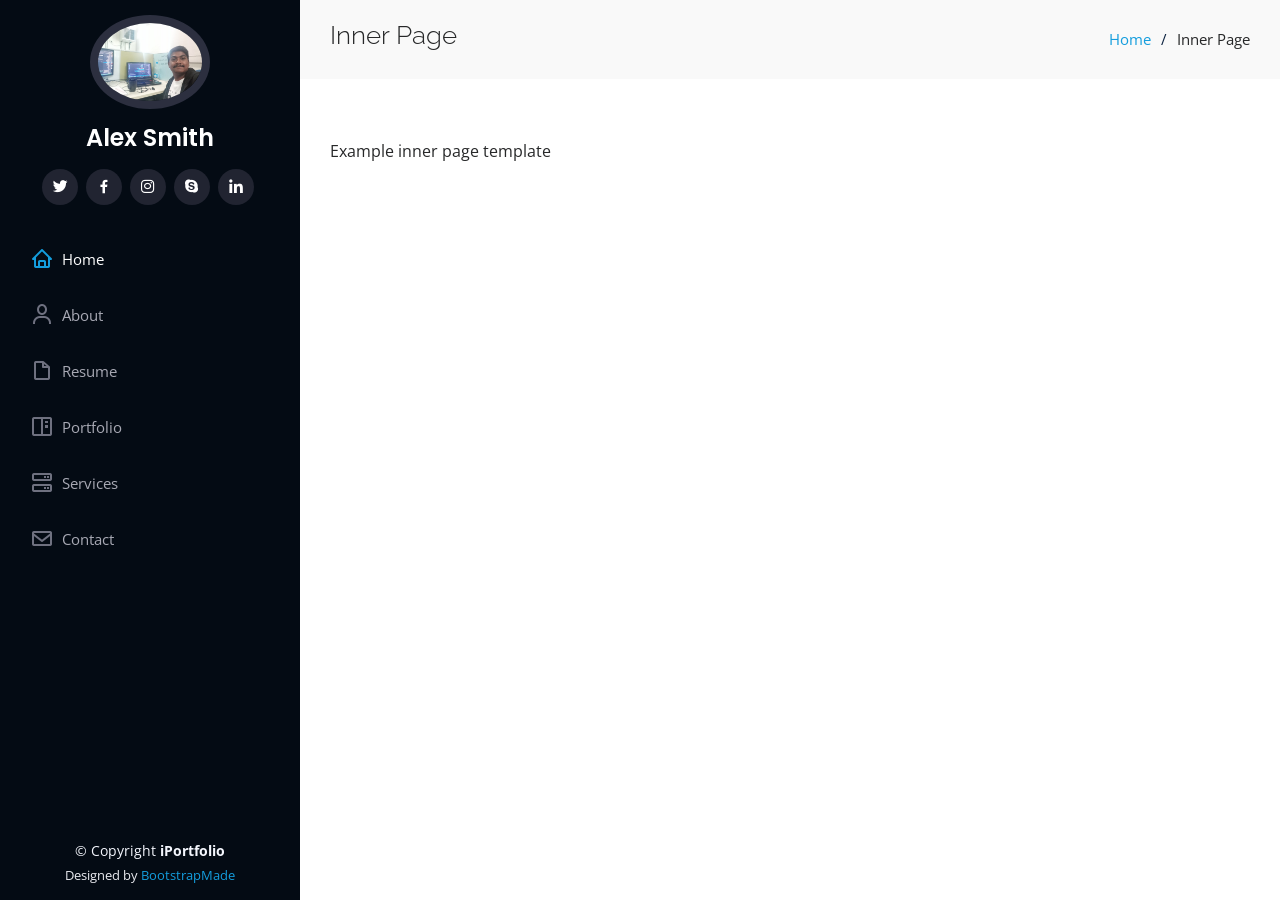
<file: inner-page.html>
<!DOCTYPE html>
<html lang="en">

<head>
  <meta charset="utf-8">
  <meta content="width=device-width, initial-scale=1.0" name="viewport">

  <title>Inner Page - iPortfolio Bootstrap Template</title>
  <meta content="" name="description">
  <meta content="" name="keywords">

  <!-- Favicons -->
  <link href="assets/img/favicon.png" rel="icon">
  <link href="assets/img/apple-touch-icon.png" rel="apple-touch-icon">

  <!-- Google Fonts -->
  <link href="https://fonts.googleapis.com/css?family=Open+Sans:300,300i,400,400i,600,600i,700,700i|Raleway:300,300i,400,400i,500,500i,600,600i,700,700i|Poppins:300,300i,400,400i,500,500i,600,600i,700,700i" rel="stylesheet">

  <!-- Vendor CSS Files -->
  <link href="assets/vendor/aos/aos.css" rel="stylesheet">
  <link href="assets/vendor/bootstrap/css/bootstrap.min.css" rel="stylesheet">
  <link href="assets/vendor/bootstrap-icons/bootstrap-icons.css" rel="stylesheet">
  <link href="assets/vendor/boxicons/css/boxicons.min.css" rel="stylesheet">
  <link href="assets/vendor/glightbox/css/glightbox.min.css" rel="stylesheet">
  <link href="assets/vendor/swiper/swiper-bundle.min.css" rel="stylesheet">

  <!-- Template Main CSS File -->
  <link href="assets/css/style.css" rel="stylesheet">

  <!-- =======================================================
  * Template Name: iPortfolio
  * Updated: Nov 17 2023 with Bootstrap v5.3.2
  * Template URL: https://bootstrapmade.com/iportfolio-bootstrap-portfolio-websites-template/
  * Author: BootstrapMade.com
  * License: https://bootstrapmade.com/license/
  ======================================================== -->
</head>

<body>

  <!-- ======= Mobile nav toggle button ======= -->
  <i class="bi bi-list mobile-nav-toggle d-xl-none"></i>

  <!-- ======= Header ======= -->
  <header id="header">
    <div class="d-flex flex-column">

      <div class="profile">
        <img src="assets/img/profile-img.jpg" alt="" class="img-fluid rounded-circle">
        <h1 class="text-light"><a href="index.html">Alex Smith</a></h1>
        <div class="social-links mt-3 text-center">
          <a href="#" class="twitter"><i class="bx bxl-twitter"></i></a>
          <a href="#" class="facebook"><i class="bx bxl-facebook"></i></a>
          <a href="#" class="instagram"><i class="bx bxl-instagram"></i></a>
          <a href="#" class="google-plus"><i class="bx bxl-skype"></i></a>
          <a href="#" class="linkedin"><i class="bx bxl-linkedin"></i></a>
        </div>
      </div>

      <nav id="navbar" class="nav-menu navbar">
        <ul>
          <li><a href="#hero" class="nav-link scrollto active"><i class="bx bx-home"></i> <span>Home</span></a></li>
          <li><a href="#about" class="nav-link scrollto"><i class="bx bx-user"></i> <span>About</span></a></li>
          <li><a href="#resume" class="nav-link scrollto"><i class="bx bx-file-blank"></i> <span>Resume</span></a></li>
          <li><a href="#portfolio" class="nav-link scrollto"><i class="bx bx-book-content"></i> <span>Portfolio</span></a></li>
          <li><a href="#services" class="nav-link scrollto"><i class="bx bx-server"></i> <span>Services</span></a></li>
          <li><a href="#contact" class="nav-link scrollto"><i class="bx bx-envelope"></i> <span>Contact</span></a></li>
        </ul>
      </nav><!-- .nav-menu -->
    </div>
  </header><!-- End Header -->

  <main id="main">

    <!-- ======= Breadcrumbs ======= -->
    <section class="breadcrumbs">
      <div class="container">

        <div class="d-flex justify-content-between align-items-center">
          <h2>Inner Page</h2>
          <ol>
            <li><a href="index.html">Home</a></li>
            <li>Inner Page</li>
          </ol>
        </div>

      </div>
    </section><!-- End Breadcrumbs -->

    <section class="inner-page">
      <div class="container">
        <p>
          Example inner page template
        </p>
      </div>
    </section>

  </main><!-- End #main -->

  <!-- ======= Footer ======= -->
  <footer id="footer">
    <div class="container">
      <div class="copyright">
        &copy; Copyright <strong><span>iPortfolio</span></strong>
      </div>
      <div class="credits">
        <!-- All the links in the footer should remain intact. -->
        <!-- You can delete the links only if you purchased the pro version. -->
        <!-- Licensing information: https://bootstrapmade.com/license/ -->
        <!-- Purchase the pro version with working PHP/AJAX contact form: https://bootstrapmade.com/iportfolio-bootstrap-portfolio-websites-template/ -->
        Designed by <a href="https://bootstrapmade.com/">BootstrapMade</a>
      </div>
    </div>
  </footer><!-- End  Footer -->

  <a href="#" class="back-to-top d-flex align-items-center justify-content-center"><i class="bi bi-arrow-up-short"></i></a>

  <!-- Vendor JS Files -->
  <script src="assets/vendor/purecounter/purecounter_vanilla.js"></script>
  <script src="assets/vendor/aos/aos.js"></script>
  <script src="assets/vendor/bootstrap/js/bootstrap.bundle.min.js"></script>
  <script src="assets/vendor/glightbox/js/glightbox.min.js"></script>
  <script src="assets/vendor/isotope-layout/isotope.pkgd.min.js"></script>
  <script src="assets/vendor/swiper/swiper-bundle.min.js"></script>
  <script src="assets/vendor/typed.js/typed.umd.js"></script>
  <script src="assets/vendor/waypoints/noframework.waypoints.js"></script>
  <script src="assets/vendor/php-email-form/validate.js"></script>

  <!-- Template Main JS File -->
  <script src="assets/js/main.js"></script>

</body>

</html>
</file>
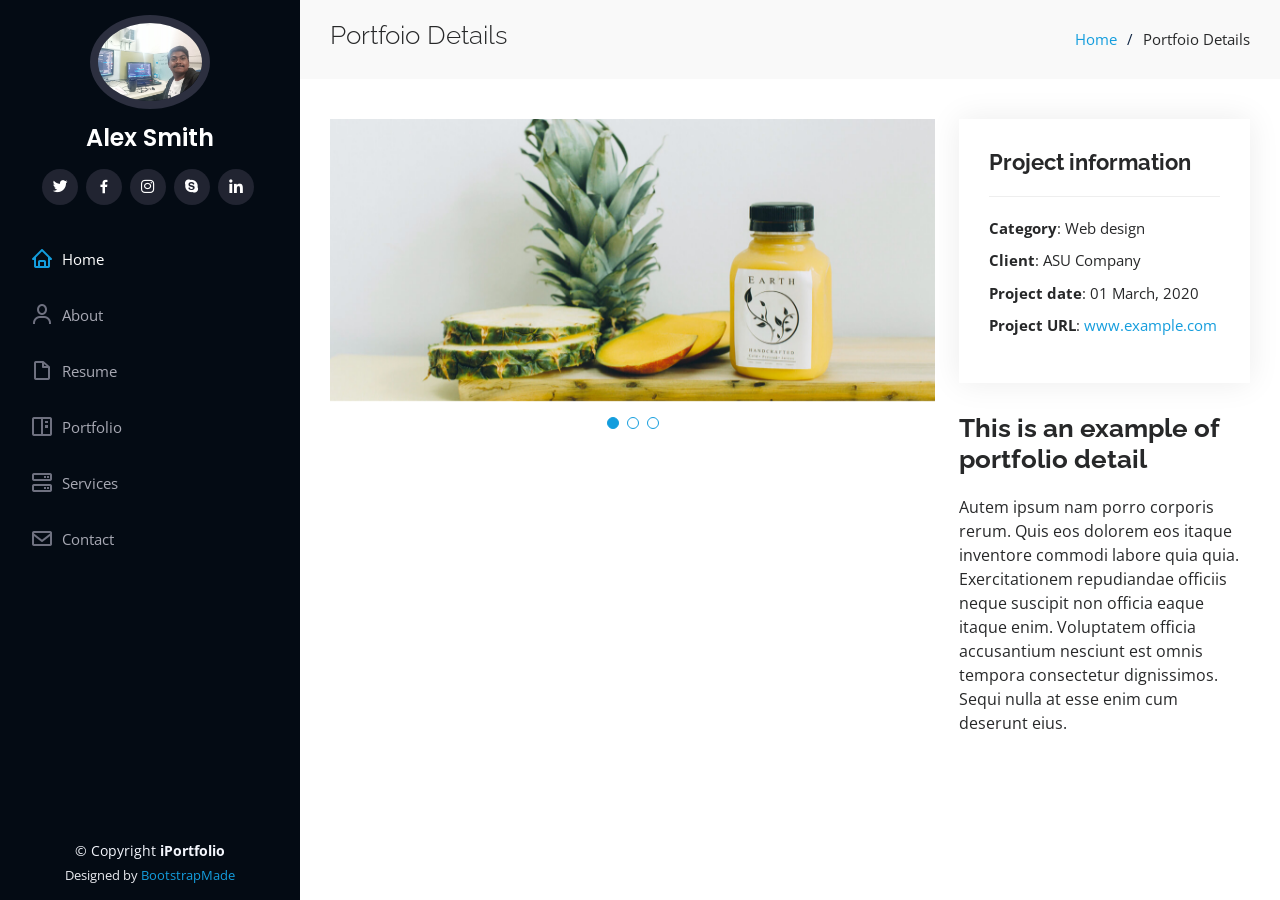
<file: portfolio-details.html>
<!DOCTYPE html>
<html lang="en">

<head>
  <meta charset="utf-8">
  <meta content="width=device-width, initial-scale=1.0" name="viewport">

  <title>Portfolio Details - iPortfolio Bootstrap Template</title>
  <meta content="" name="description">
  <meta content="" name="keywords">

  <!-- Favicons -->
  <link href="assets/img/favicon.png" rel="icon">
  <link href="assets/img/apple-touch-icon.png" rel="apple-touch-icon">

  <!-- Google Fonts -->
  <link href="https://fonts.googleapis.com/css?family=Open+Sans:300,300i,400,400i,600,600i,700,700i|Raleway:300,300i,400,400i,500,500i,600,600i,700,700i|Poppins:300,300i,400,400i,500,500i,600,600i,700,700i" rel="stylesheet">

  <!-- Vendor CSS Files -->
  <link href="assets/vendor/aos/aos.css" rel="stylesheet">
  <link href="assets/vendor/bootstrap/css/bootstrap.min.css" rel="stylesheet">
  <link href="assets/vendor/bootstrap-icons/bootstrap-icons.css" rel="stylesheet">
  <link href="assets/vendor/boxicons/css/boxicons.min.css" rel="stylesheet">
  <link href="assets/vendor/glightbox/css/glightbox.min.css" rel="stylesheet">
  <link href="assets/vendor/swiper/swiper-bundle.min.css" rel="stylesheet">

  <!-- Template Main CSS File -->
  <link href="assets/css/style.css" rel="stylesheet">

  <!-- =======================================================
  * Template Name: iPortfolio
  * Updated: Nov 17 2023 with Bootstrap v5.3.2
  * Template URL: https://bootstrapmade.com/iportfolio-bootstrap-portfolio-websites-template/
  * Author: BootstrapMade.com
  * License: https://bootstrapmade.com/license/
  ======================================================== -->
</head>

<body>

  <!-- ======= Mobile nav toggle button ======= -->
  <i class="bi bi-list mobile-nav-toggle d-xl-none"></i>

  <!-- ======= Header ======= -->
  <header id="header">
    <div class="d-flex flex-column">

      <div class="profile">
        <img src="assets/img/profile-img.jpg" alt="" class="img-fluid rounded-circle">
        <h1 class="text-light"><a href="index.html">Alex Smith</a></h1>
        <div class="social-links mt-3 text-center">
          <a href="#" class="twitter"><i class="bx bxl-twitter"></i></a>
          <a href="#" class="facebook"><i class="bx bxl-facebook"></i></a>
          <a href="#" class="instagram"><i class="bx bxl-instagram"></i></a>
          <a href="#" class="google-plus"><i class="bx bxl-skype"></i></a>
          <a href="#" class="linkedin"><i class="bx bxl-linkedin"></i></a>
        </div>
      </div>

      <nav id="navbar" class="nav-menu navbar">
        <ul>
          <li><a href="#hero" class="nav-link scrollto active"><i class="bx bx-home"></i> <span>Home</span></a></li>
          <li><a href="#about" class="nav-link scrollto"><i class="bx bx-user"></i> <span>About</span></a></li>
          <li><a href="#resume" class="nav-link scrollto"><i class="bx bx-file-blank"></i> <span>Resume</span></a></li>
          <li><a href="#portfolio" class="nav-link scrollto"><i class="bx bx-book-content"></i> <span>Portfolio</span></a></li>
          <li><a href="#services" class="nav-link scrollto"><i class="bx bx-server"></i> <span>Services</span></a></li>
          <li><a href="#contact" class="nav-link scrollto"><i class="bx bx-envelope"></i> <span>Contact</span></a></li>
        </ul>
      </nav><!-- .nav-menu -->
    </div>
  </header><!-- End Header -->

  <main id="main">

    <!-- ======= Breadcrumbs ======= -->
    <section id="breadcrumbs" class="breadcrumbs">
      <div class="container">

        <div class="d-flex justify-content-between align-items-center">
          <h2>Portfoio Details</h2>
          <ol>
            <li><a href="index.html">Home</a></li>
            <li>Portfoio Details</li>
          </ol>
        </div>

      </div>
    </section><!-- End Breadcrumbs -->

    <!-- ======= Portfolio Details Section ======= -->
    <section id="portfolio-details" class="portfolio-details">
      <div class="container">

        <div class="row gy-4">

          <div class="col-lg-8">
            <div class="portfolio-details-slider swiper">
              <div class="swiper-wrapper align-items-center">

                <div class="swiper-slide">
                  <img src="assets/img/portfolio/portfolio-details-1.jpg" alt="">
                </div>

                <div class="swiper-slide">
                  <img src="assets/img/portfolio/portfolio-details-2.jpg" alt="">
                </div>

                <div class="swiper-slide">
                  <img src="assets/img/portfolio/portfolio-details-3.jpg" alt="">
                </div>

              </div>
              <div class="swiper-pagination"></div>
            </div>
          </div>

          <div class="col-lg-4">
            <div class="portfolio-info">
              <h3>Project information</h3>
              <ul>
                <li><strong>Category</strong>: Web design</li>
                <li><strong>Client</strong>: ASU Company</li>
                <li><strong>Project date</strong>: 01 March, 2020</li>
                <li><strong>Project URL</strong>: <a href="#">www.example.com</a></li>
              </ul>
            </div>
            <div class="portfolio-description">
              <h2>This is an example of portfolio detail</h2>
              <p>
                Autem ipsum nam porro corporis rerum. Quis eos dolorem eos itaque inventore commodi labore quia quia. Exercitationem repudiandae officiis neque suscipit non officia eaque itaque enim. Voluptatem officia accusantium nesciunt est omnis tempora consectetur dignissimos. Sequi nulla at esse enim cum deserunt eius.
              </p>
            </div>
          </div>

        </div>

      </div>
    </section><!-- End Portfolio Details Section -->

  </main><!-- End #main -->

  <!-- ======= Footer ======= -->
  <footer id="footer">
    <div class="container">
      <div class="copyright">
        &copy; Copyright <strong><span>iPortfolio</span></strong>
      </div>
      <div class="credits">
        <!-- All the links in the footer should remain intact. -->
        <!-- You can delete the links only if you purchased the pro version. -->
        <!-- Licensing information: https://bootstrapmade.com/license/ -->
        <!-- Purchase the pro version with working PHP/AJAX contact form: https://bootstrapmade.com/iportfolio-bootstrap-portfolio-websites-template/ -->
        Designed by <a href="https://bootstrapmade.com/">BootstrapMade</a>
      </div>
    </div>
  </footer><!-- End  Footer -->

  <a href="#" class="back-to-top d-flex align-items-center justify-content-center"><i class="bi bi-arrow-up-short"></i></a>

  <!-- Vendor JS Files -->
  <script src="assets/vendor/purecounter/purecounter_vanilla.js"></script>
  <script src="assets/vendor/aos/aos.js"></script>
  <script src="assets/vendor/bootstrap/js/bootstrap.bundle.min.js"></script>
  <script src="assets/vendor/glightbox/js/glightbox.min.js"></script>
  <script src="assets/vendor/isotope-layout/isotope.pkgd.min.js"></script>
  <script src="assets/vendor/swiper/swiper-bundle.min.js"></script>
  <script src="assets/vendor/typed.js/typed.umd.js"></script>
  <script src="assets/vendor/waypoints/noframework.waypoints.js"></script>
  <script src="assets/vendor/php-email-form/validate.js"></script>

  <!-- Template Main JS File -->
  <script src="assets/js/main.js"></script>

</body>

</html>
</file>
<file: susmita-the-keeper/styles.css>
:root {
  --ink: #fff7eb;
  --muted: #c5d4e6;
  --night: #101729;
  --panel: rgba(15, 22, 38, 0.82);
  --panel-strong: rgba(13, 17, 30, 0.95);
  --line: rgba(255, 255, 255, 0.18);
  --gold: #ffd166;
  --coral: #ff6f61;
  --rose: #f58fb0;
  --mint: #79e0b8;
  --sky: #76c7ff;
  --violet: #b9a8ff;
  --green: #a4e86f;
  --shadow: 0 22px 60px rgba(0, 0, 0, 0.34);
}

* {
  box-sizing: border-box;
}

html,
body {
  width: 100%;
  height: 100%;
  margin: 0;
  overflow: hidden;
  background: var(--night);
  color: var(--ink);
  font-family:
    Inter, ui-sans-serif, system-ui, -apple-system, BlinkMacSystemFont, "Segoe UI",
    sans-serif;
}

button {
  color: inherit;
  font: inherit;
}

.game {
  position: relative;
  width: 100vw;
  height: 100dvh;
  min-height: min(600px, 100dvh);
  overflow: hidden;
  background:
    radial-gradient(circle at 18% 18%, rgba(255, 111, 97, 0.24), transparent 27%),
    radial-gradient(circle at 88% 12%, rgba(118, 199, 255, 0.22), transparent 28%),
    linear-gradient(180deg, #101729, #18243a 62%, #121a2d);
}

#gameCanvas {
  display: block;
  width: 100%;
  height: 100%;
  touch-action: none;
}

.topbar,
.progress-panel,
.toast {
  position: absolute;
  z-index: 3;
}

.topbar {
  top: max(10px, env(safe-area-inset-top));
  left: 10px;
  right: 10px;
  display: grid;
  grid-template-columns: minmax(0, 1fr) auto;
  gap: 8px;
  align-items: center;
  padding: 7px 8px;
  min-height: 48px;
  border: 1px solid var(--line);
  border-radius: 8px;
  background: var(--panel);
  box-shadow: var(--shadow);
  backdrop-filter: blur(18px);
}

.eyebrow {
  display: block;
  margin-bottom: 3px;
  color: var(--gold);
  font-size: 0.68rem;
  font-weight: 900;
  letter-spacing: 0;
  text-transform: uppercase;
}

h1,
h2,
p {
  margin: 0;
}

h1 {
  overflow: hidden;
  font-size: clamp(1.02rem, 3.6vw, 1.5rem);
  line-height: 1.05;
  text-overflow: ellipsis;
  white-space: nowrap;
}

h2 {
  font-size: clamp(2.3rem, 12vw, 5rem);
  line-height: 0.92;
}

.score-card {
  min-width: 64px;
  padding: 5px 7px;
  border: 1px solid rgba(255, 255, 255, 0.12);
  border-radius: 8px;
  background: rgba(255, 255, 255, 0.08);
  text-align: right;
}

.score-card span,
.result-grid span {
  display: block;
  color: var(--muted);
  font-size: 0.74rem;
  font-weight: 750;
}

.score-card strong {
  display: block;
  margin-top: 1px;
  font-size: 0.94rem;
}

.progress-panel {
  top: calc(max(10px, env(safe-area-inset-top)) + 52px);
  left: 10px;
  right: 10px;
  padding: 7px 9px;
  min-height: 44px;
  border: 1px solid var(--line);
  border-radius: 8px;
  background: rgba(15, 22, 38, 0.68);
  backdrop-filter: blur(14px);
}

.progress-label {
  display: flex;
  justify-content: space-between;
  gap: 12px;
  color: var(--muted);
  font-size: 0.76rem;
  font-weight: 800;
}

.progress-label strong {
  color: var(--ink);
}

.progress-track {
  height: 6px;
  margin-top: 5px;
  overflow: hidden;
  border-radius: 999px;
  background: rgba(255, 255, 255, 0.13);
}

.progress-track span {
  display: block;
  width: 0%;
  height: 100%;
  border-radius: inherit;
  background: linear-gradient(90deg, var(--coral), var(--gold), var(--mint), var(--sky));
  transition: width 160ms ease;
}

.toast {
  left: 16px;
  right: 16px;
  bottom: calc(92px + env(safe-area-inset-bottom));
  display: grid;
  gap: 3px;
  max-width: 460px;
  margin: 0 auto;
  padding: 12px 14px;
  border: 1px solid var(--line);
  border-radius: 8px;
  background: rgba(15, 22, 38, 0.72);
  box-shadow: var(--shadow);
  text-align: center;
  transform: translateY(170%);
  transition: transform 220ms ease;
  backdrop-filter: blur(16px);
}

.toast.is-visible {
  transform: translateY(0);
}

.toast strong {
  color: var(--gold);
  font-size: 0.92rem;
}

.toast span {
  color: var(--ink);
  font-size: 0.9rem;
}

.overlay {
  position: absolute;
  inset: 0;
  z-index: 5;
  display: none;
  align-items: center;
  justify-content: center;
  padding: max(18px, env(safe-area-inset-top)) 18px max(18px, env(safe-area-inset-bottom));
  background:
    linear-gradient(180deg, rgba(16, 23, 41, 0.72), rgba(16, 23, 41, 0.9)),
    rgba(16, 23, 41, 0.38);
  backdrop-filter: blur(9px);
}

.overlay--visible {
  display: flex;
}

.modal {
  width: min(720px, 100%);
  max-height: calc(100dvh - 36px);
  overflow: auto;
  border: 1px solid var(--line);
  border-radius: 8px;
  background: var(--panel-strong);
  box-shadow: var(--shadow);
  padding: clamp(24px, 6vw, 44px);
}

.modal--start {
  width: min(620px, 100%);
}

.modal p {
  margin-top: 15px;
  color: var(--muted);
  font-size: 1rem;
  line-height: 1.58;
}

.rules-list {
  display: grid;
  gap: 9px;
  margin: 22px 0;
  padding: 0;
  list-style: none;
}

.rules-list li {
  padding: 9px 11px;
  border: 1px solid var(--line);
  border-radius: 8px;
  background: rgba(255, 255, 255, 0.07);
  color: var(--muted);
  font-size: 0.92rem;
  font-weight: 750;
  line-height: 1.35;
}

.primary-button,
.secondary-button {
  min-height: 48px;
  border-radius: 8px;
  padding: 0 18px;
  border: 1px solid transparent;
  cursor: pointer;
  font-weight: 900;
}

.primary-button {
  background: var(--gold);
  color: #241a07;
}

.secondary-button {
  border-color: var(--line);
  background: rgba(255, 255, 255, 0.08);
  color: var(--ink);
}

.primary-button:hover,
.primary-button:focus-visible,
.secondary-button:hover,
.secondary-button:focus-visible {
  outline: 2px solid rgba(255, 209, 102, 0.62);
  outline-offset: 2px;
}

.result-grid {
  display: grid;
  grid-template-columns: repeat(3, 1fr);
  gap: 10px;
  margin: 24px 0;
}

.result-grid div {
  min-width: 0;
  padding: 14px;
  border: 1px solid var(--line);
  border-radius: 8px;
  background: rgba(255, 255, 255, 0.07);
}

.result-grid strong {
  display: block;
  margin-top: 5px;
  overflow-wrap: anywhere;
  font-size: clamp(1rem, 4vw, 1.6rem);
}

.love-note {
  margin-bottom: 22px;
  padding-top: 2px;
}

.actions {
  display: flex;
  flex-wrap: wrap;
  gap: 10px;
}

@media (min-width: 760px) {
  .topbar {
    left: 22px;
    right: auto;
    width: min(430px, calc(52vw - 44px));
    padding: 9px;
    height: 64px;
    min-height: 0;
  }

  .progress-panel {
    top: max(10px, env(safe-area-inset-top));
    left: min(474px, 54vw);
    right: 22px;
    width: auto;
    height: 64px;
    min-height: 0;
    padding: 9px;
    display: grid;
    align-content: center;
  }

  .toast {
    bottom: 22px;
  }
}

@media (max-width: 460px) {
  .topbar {
    top: max(8px, env(safe-area-inset-top));
    left: 8px;
    right: 8px;
    gap: 5px;
    padding: 5px 6px;
    min-height: 36px;
  }

  .eyebrow {
    margin-bottom: 2px;
    font-size: 0.48rem;
  }

  h1 {
    font-size: 0.82rem;
  }

  h2 {
    font-size: clamp(2rem, 10vw, 3.15rem);
    line-height: 0.96;
  }

  .score-card {
    min-width: 48px;
    padding: 3px 5px;
    border-radius: 6px;
  }

  .score-card span {
    font-size: 0.56rem;
  }

  .score-card strong {
    font-size: 0.76rem;
  }

  .progress-panel {
    top: calc(max(8px, env(safe-area-inset-top)) + 50px);
    left: 8px;
    right: 8px;
    padding: 4px 7px;
    min-height: 31px;
    border-radius: 7px;
  }

  .progress-label {
    font-size: 0.61rem;
  }

  .progress-track {
    height: 4px;
    margin-top: 3px;
  }

  .toast {
    display: none;
  }

  .overlay {
    padding: max(12px, env(safe-area-inset-top)) 12px max(12px, env(safe-area-inset-bottom));
  }

  .result-grid {
    grid-template-columns: 1fr;
    gap: 8px;
    margin: 16px 0;
  }

  .modal {
    width: calc(100vw - 24px);
    max-height: calc(100dvh - 24px);
    padding: 18px;
  }

  .modal p {
    margin-top: 10px;
    font-size: 0.9rem;
    line-height: 1.45;
  }

  .rules-list {
    gap: 7px;
    margin: 16px 0;
  }

  .rules-list li {
    padding: 8px 9px;
    font-size: 0.82rem;
  }

  .result-grid div {
    padding: 10px 12px;
  }

  .love-note {
    margin-bottom: 16px;
  }

  .primary-button,
  .secondary-button {
    min-height: 44px;
    padding: 0 14px;
  }
}
</file>
<file: assets/css/style.css>
/**
* Template Name: iPortfolio
* Updated: Nov 17 2023 with Bootstrap v5.3.2
* Template URL: https://bootstrapmade.com/iportfolio-bootstrap-portfolio-websites-template/
* Author: BootstrapMade.com
* License: https://bootstrapmade.com/license/
*/

/*--------------------------------------------------------------
# General
--------------------------------------------------------------*/
body {
  font-family: "Open Sans", sans-serif;
  color: #272829;
}

a {
  color: #149ddd;
  text-decoration: none;
}

a:hover {
  color: #37b3ed;
  text-decoration: none;
}

h1,
h2,
h3,
h4,
h5,
h6 {
  font-family: "Raleway", sans-serif;
}

/*--------------------------------------------------------------
# Back to top button
--------------------------------------------------------------*/
.back-to-top {
  position: fixed;
  visibility: hidden;
  opacity: 0;
  right: 15px;
  bottom: 15px;
  z-index: 996;
  background: #149ddd;
  width: 40px;
  height: 40px;
  border-radius: 50px;
  transition: all 0.4s;
}

.back-to-top i {
  font-size: 28px;
  color: #fff;
  line-height: 0;
}

.back-to-top:hover {
  background: #2eafec;
  color: #fff;
}

.back-to-top.active {
  visibility: visible;
  opacity: 1;
}

/*--------------------------------------------------------------
# Header
--------------------------------------------------------------*/
#header {
  position: fixed;
  top: 0;
  left: 0;
  bottom: 0;
  width: 300px;
  transition: all ease-in-out 0.5s;
  z-index: 9997;
  transition: all 0.5s;
  padding: 0 15px;
  background: #040b14;
  overflow-y: auto;
}

#header .profile img {
  margin: 15px auto;
  display: block;
  width: 120px;
  border: 8px solid #2c2f3f;
}

#header .profile h1 {
  font-size: 24px;
  margin: 0;
  padding: 0;
  font-weight: 600;
  -moz-text-align-last: center;
  text-align-last: center;
  font-family: "Poppins", sans-serif;
}

#header .profile h1 a,
#header .profile h1 a:hover {
  color: #fff;
  text-decoration: none;
}

#header .profile .social-links a {
  font-size: 18px;
  display: inline-block;
  background: #212431;
  color: #fff;
  line-height: 1;
  padding: 8px 0;
  margin-right: 4px;
  border-radius: 50%;
  text-align: center;
  width: 36px;
  height: 36px;
  transition: 0.3s;
}

#header .profile .social-links a:hover {
  background: #149ddd;
  color: #fff;
  text-decoration: none;
}

#main {
  margin-left: 300px;
}

.container,
.container-fluid {
  padding-left: 30px;
  padding-right: 30px;
}

@media (max-width: 1199px) {
  #header {
    left: -300px;
  }

  #main {
    margin-left: 0;
  }

  .container,
  .container-fluid {
    padding-left: 12px;
    padding-right: 12px;
  }
}

/*--------------------------------------------------------------
# Navigation Menu
--------------------------------------------------------------*/
/* Desktop Navigation */
.nav-menu {
  padding: 30px 0 0 0;
}

.nav-menu * {
  margin: 0;
  padding: 0;
  list-style: none;
}

.nav-menu>ul>li {
  position: relative;
  white-space: nowrap;
}

.nav-menu a,
.nav-menu a:focus {
  display: flex;
  align-items: center;
  color: #a8a9b4;
  padding: 12px 15px;
  margin-bottom: 8px;
  transition: 0.3s;
  font-size: 15px;
}

.nav-menu a i,
.nav-menu a:focus i {
  font-size: 24px;
  padding-right: 8px;
  color: #6f7180;
}

.nav-menu a:hover,
.nav-menu .active,
.nav-menu .active:focus,
.nav-menu li:hover>a {
  text-decoration: none;
  color: #fff;
}

.nav-menu a:hover i,
.nav-menu .active i,
.nav-menu .active:focus i,
.nav-menu li:hover>a i {
  color: #149ddd;
}

/* Mobile Navigation */
.mobile-nav-toggle {
  position: fixed;
  right: 15px;
  top: 15px;
  z-index: 9998;
  border: 0;
  font-size: 24px;
  transition: all 0.4s;
  outline: none !important;
  background-color: #149ddd;
  color: #fff;
  width: 40px;
  height: 40px;
  display: inline-flex;
  align-items: center;
  justify-content: center;
  line-height: 0;
  border-radius: 50px;
  cursor: pointer;
}

.mobile-nav-active {
  overflow: hidden;
}

.mobile-nav-active #header {
  left: 0;
}

/*--------------------------------------------------------------
# Hero Section
--------------------------------------------------------------*/
#hero {
  width: 100%;
  height: 100vh;
  background: url("../img/hero-bg.jpg") top center;
  background-size: cover;
}

#hero:before {
  content: "";
  background: rgba(5, 13, 24, 0.3);
  position: absolute;
  bottom: 0;
  top: 0;
  left: 0;
  right: 0;
  z-index: 1;
}

#hero .hero-container {
  position: relative;
  z-index: 2;
  min-width: 300px;
}

#hero h1 {
  margin: 0 0 10px 0;
  font-size: 64px;
  font-weight: 700;
  line-height: 56px;
  color: #fff;
}

#hero p {
  color: #fff;
  margin-bottom: 50px;
  font-size: 26px;
  font-family: "Poppins", sans-serif;
}

#hero p span {
  color: #fff;
  padding-bottom: 4px;
  letter-spacing: 1px;
  border-bottom: 3px solid #149ddd;
}

@media (min-width: 1024px) {
  #hero {
    background-attachment: fixed;
  }
}

@media (max-width: 768px) {
  #hero h1 {
    font-size: 28px;
    line-height: 36px;
  }

  #hero h2 {
    font-size: 18px;
    line-height: 24px;
    margin-bottom: 30px;
  }
}

/*--------------------------------------------------------------
# Sections General
--------------------------------------------------------------*/
section {
  padding: 60px 0;
  overflow: hidden;
}

.section-bg {
  background: #f5f8fd;
}

.section-title {
  padding-bottom: 30px;
}

.section-title h2 {
  font-size: 32px;
  font-weight: bold;
  margin-bottom: 20px;
  padding-bottom: 20px;
  position: relative;
  color: #173b6c;
}

.section-title h2::after {
  content: "";
  position: absolute;
  display: block;
  width: 50px;
  height: 3px;
  background: #149ddd;
  bottom: 0;
  left: 0;
}

.section-title p {
  margin-bottom: 0;
}

/*--------------------------------------------------------------
# About
--------------------------------------------------------------*/
.about .content h3 {
  font-weight: 700;
  font-size: 26px;
  color: #173b6c;
}

.about .content ul {
  list-style: none;
  padding: 0;
}

.about .content ul li {
  margin-bottom: 20px;
  display: flex;
  align-items: center;
}

.about .content ul strong {
  margin-right: 10px;
}

.about .content ul i {
  font-size: 16px;
  margin-right: 5px;
  color: #149ddd;
  line-height: 0;
}

.about .content p:last-child {
  margin-bottom: 0;
}

/*--------------------------------------------------------------
# Facts
--------------------------------------------------------------*/
.facts {
  padding-bottom: 30px;
}

.facts .count-box {
  padding: 30px;
  width: 100%;
}

.facts .count-box i {
  display: block;
  font-size: 44px;
  color: #149ddd;
  float: left;
  line-height: 0;
}

.facts .count-box span {
  font-size: 48px;
  line-height: 40px;
  display: block;
  font-weight: 700;
  color: #050d18;
  margin-left: 60px;
}

.facts .count-box p {
  padding: 15px 0 0 0;
  margin: 0 0 0 60px;
  font-family: "Raleway", sans-serif;
  font-size: 14px;
  color: #122f57;
}

.facts .count-box a {
  font-weight: 600;
  display: block;
  margin-top: 20px;
  color: #122f57;
  font-size: 15px;
  font-family: "Poppins", sans-serif;
  transition: ease-in-out 0.3s;
}

.facts .count-box a:hover {
  color: #1f5297;
}

/*--------------------------------------------------------------
# Akills
--------------------------------------------------------------*/
.skills .progress {
  height: 60px;
  display: block;
  background: none;
  border-radius: 0;
}

.skills .progress .skill {
  padding: 0;
  margin: 0 0 6px 0;
  text-transform: none;
  display: block;
  font-weight: 600;
  font-family: "Poppins", sans-serif;
  color: #050d18;
}

.skills .progress .skill .val {
  float: right;
  font-style: normal;
}

.skills .progress-bar-wrap {
  background: #dce8f8;
  height: 10px;
}

.skills .progress-bar {
  width: 1px;
  height: 10px;
  transition: 0.9s;
  background-color: #149ddd;
}

/*--------------------------------------------------------------
# Resume
--------------------------------------------------------------*/
.resume .resume-title {
  font-size: 26px;
  font-weight: 700;
  margin-top: 20px;
  margin-bottom: 20px;
  color: #050d18;
}

.resume .resume-item {
  padding: 0 0 20px 20px;
  margin-top: -2px;
  border-left: 2px solid #1f5297;
  position: relative;
}

.resume .resume-item h4 {
  line-height: 18px;
  font-size: 18px;
  font-weight: 600;
  text-transform: uppercase;
  font-family: "Poppins", sans-serif;
  color: #050d18;
  margin-bottom: 10px;
}

.resume .resume-item h5 {
  font-size: 16px;
  background: #e4edf9;
  padding: 5px 15px;
  display: inline-block;
  font-weight: 600;
  margin-bottom: 10px;
}

.resume .resume-item ul {
  padding-left: 20px;
}

.resume .resume-item ul li {
  padding-bottom: 10px;
}

.resume .resume-item:last-child {
  padding-bottom: 0;
}

.resume .resume-item::before {
  content: "";
  position: absolute;
  width: 16px;
  height: 16px;
  border-radius: 50px;
  left: -9px;
  top: 0;
  background: #fff;
  border: 2px solid #1f5297;
}

/*--------------------------------------------------------------
# Portfolio
--------------------------------------------------------------*/
.portfolio .portfolio-item {
  margin-bottom: 30px;
}

.portfolio #portfolio-flters {
  padding: 0;
  margin: 0 auto 35px auto;
  list-style: none;
  text-align: center;
  background: #fff;
  border-radius: 50px;
  padding: 2px 15px;
}

.portfolio #portfolio-flters li {
  cursor: pointer;
  display: inline-block;
  padding: 10px 15px 8px 15px;
  font-size: 14px;
  font-weight: 600;
  line-height: 1;
  text-transform: uppercase;
  color: #272829;
  margin-bottom: 5px;
  transition: all 0.3s ease-in-out;
}

.portfolio #portfolio-flters li:hover,
.portfolio #portfolio-flters li.filter-active {
  color: #149ddd;
}

.portfolio #portfolio-flters li:last-child {
  margin-right: 0;
}

.portfolio .portfolio-wrap {
  transition: 0.3s;
  position: relative;
  overflow: hidden;
  z-index: 1;
}

.portfolio .portfolio-wrap::before {
  content: "";
  background: rgba(255, 255, 255, 0.5);
  position: absolute;
  left: 0;
  right: 0;
  top: 0;
  bottom: 0;
  transition: all ease-in-out 0.3s;
  z-index: 2;
  opacity: 0;
}

.portfolio .portfolio-wrap .portfolio-links {
  opacity: 1;
  left: 0;
  right: 0;
  bottom: -60px;
  z-index: 3;
  position: absolute;
  transition: all ease-in-out 0.3s;
  display: flex;
  justify-content: center;
}

.portfolio .portfolio-wrap .portfolio-links a {
  color: #fff;
  font-size: 28px;
  text-align: center;
  background: rgba(20, 157, 221, 0.75);
  transition: 0.3s;
  width: 50%;
}

.portfolio .portfolio-wrap .portfolio-links a:hover {
  background: rgba(20, 157, 221, 0.95);
}

.portfolio .portfolio-wrap .portfolio-links a+a {
  border-left: 1px solid #37b3ed;
}

.portfolio .portfolio-wrap:hover::before {
  top: 0;
  left: 0;
  right: 0;
  bottom: 0;
  opacity: 1;
}

.portfolio .portfolio-wrap:hover .portfolio-links {
  opacity: 1;
  bottom: 0;
}

/*--------------------------------------------------------------
# Portfolio Details
--------------------------------------------------------------*/
.portfolio-details {
  padding-top: 40px;
}

.portfolio-details .portfolio-details-slider img {
  width: 100%;
}

.portfolio-details .portfolio-details-slider .swiper-pagination {
  margin-top: 20px;
  position: relative;
}

.portfolio-details .portfolio-details-slider .swiper-pagination .swiper-pagination-bullet {
  width: 12px;
  height: 12px;
  background-color: #fff;
  opacity: 1;
  border: 1px solid #149ddd;
}

.portfolio-details .portfolio-details-slider .swiper-pagination .swiper-pagination-bullet-active {
  background-color: #149ddd;
}

.portfolio-details .portfolio-info {
  padding: 30px;
  box-shadow: 0px 0 30px rgba(5, 13, 24, 0.08);
}

.portfolio-details .portfolio-info h3 {
  font-size: 22px;
  font-weight: 700;
  margin-bottom: 20px;
  padding-bottom: 20px;
  border-bottom: 1px solid #eee;
}

.portfolio-details .portfolio-info ul {
  list-style: none;
  padding: 0;
  font-size: 15px;
}

.portfolio-details .portfolio-info ul li+li {
  margin-top: 10px;
}

.portfolio-details .portfolio-description {
  padding-top: 30px;
}

.portfolio-details .portfolio-description h2 {
  font-size: 26px;
  font-weight: 700;
  margin-bottom: 20px;
}

.portfolio-details .portfolio-description p {
  padding: 0;
}

/*--------------------------------------------------------------
# Services
--------------------------------------------------------------*/
.services .icon-box {
  margin-bottom: 20px;
}

.services .icon {
  float: left;
  display: flex;
  align-items: center;
  justify-content: center;
  width: 54px;
  height: 54px;
  background: #149ddd;
  border-radius: 50%;
  transition: 0.5s;
  border: 1px solid #149ddd;
}

.services .icon i {
  color: #fff;
  font-size: 24px;
  line-height: 0;
}

.services .icon-box:hover .icon {
  background: #fff;
}

.services .icon-box:hover .icon i {
  color: #149ddd;
}

.services .title {
  margin-left: 80px;
  font-weight: 700;
  margin-bottom: 15px;
  font-size: 18px;
}

.services .title a {
  color: #343a40;
}

.services .title a:hover {
  color: #149ddd;
}

.services .description {
  margin-left: 80px;
  line-height: 24px;
  font-size: 14px;
}

/*--------------------------------------------------------------
# Testimonials
--------------------------------------------------------------*/
.testimonials .testimonials-carousel,
.testimonials .testimonials-slider {
  overflow: hidden;
}

.testimonials .testimonial-item {
  box-sizing: content-box;
  text-align: center;
  min-height: 320px;
}

.testimonials .testimonial-item .testimonial-img {
  width: 90px;
  border-radius: 50%;
  margin: 0 auto;
}

.testimonials .testimonial-item h3 {
  font-size: 18px;
  font-weight: bold;
  margin: 10px 0 5px 0;
  color: #111;
}

.testimonials .testimonial-item h4 {
  font-size: 14px;
  color: #999;
  margin: 0;
}

.testimonials .testimonial-item .quote-icon-left,
.testimonials .testimonial-item .quote-icon-right {
  color: #c3e8fa;
  font-size: 26px;
}

.testimonials .testimonial-item .quote-icon-left {
  display: inline-block;
  left: -5px;
  position: relative;
}

.testimonials .testimonial-item .quote-icon-right {
  display: inline-block;
  right: -5px;
  position: relative;
  top: 10px;
}

.testimonials .testimonial-item p {
  font-style: italic;
  margin: 0 15px 15px 15px;
  padding: 20px;
  background: #fff;
  position: relative;
  margin-bottom: 35px;
  border-radius: 6px;
  box-shadow: 0px 2px 15px rgba(0, 0, 0, 0.1);
}

.testimonials .testimonial-item p::after {
  content: "";
  width: 0;
  height: 0;
  border-top: 20px solid #fff;
  border-right: 20px solid transparent;
  border-left: 20px solid transparent;
  position: absolute;
  bottom: -20px;
  left: calc(50% - 20px);
}

.testimonials .swiper-pagination {
  margin-top: 20px;
  position: relative;
}

.testimonials .swiper-pagination .swiper-pagination-bullet {
  width: 12px;
  height: 12px;
  background-color: #fff;
  opacity: 1;
  border: 1px solid #149ddd;
}

.testimonials .swiper-pagination .swiper-pagination-bullet-active {
  background-color: #149ddd;
}

/*--------------------------------------------------------------
# Contact
--------------------------------------------------------------*/
.contact {
  padding-bottom: 130px;
}

.contact .info {
  padding: 30px;
  background: #fff;
  width: 100%;
  box-shadow: 0 0 24px 0 rgba(0, 0, 0, 0.12);
}

.contact .info i {
  font-size: 20px;
  color: #149ddd;
  float: left;
  width: 44px;
  height: 44px;
  background: #dff3fc;
  display: flex;
  justify-content: center;
  align-items: center;
  border-radius: 50px;
  transition: all 0.3s ease-in-out;
}

.contact .info h4 {
  padding: 0 0 0 60px;
  font-size: 22px;
  font-weight: 600;
  margin-bottom: 5px;
  color: #050d18;
}

.contact .info p {
  padding: 0 0 10px 60px;
  margin-bottom: 20px;
  font-size: 14px;
  color: #173b6c;
}

.contact .info .email p {
  padding-top: 5px;
}

.contact .info .social-links {
  padding-left: 60px;
}

.contact .info .social-links a {
  font-size: 18px;
  display: inline-block;
  background: #333;
  color: #fff;
  line-height: 1;
  padding: 8px 0;
  border-radius: 50%;
  text-align: center;
  width: 36px;
  height: 36px;
  transition: 0.3s;
  margin-right: 10px;
}

.contact .info .social-links a:hover {
  background: #149ddd;
  color: #fff;
}

.contact .info .email:hover i,
.contact .info .address:hover i,
.contact .info .phone:hover i {
  background: #149ddd;
  color: #fff;
}

.contact .php-email-form {
  width: 100%;
  padding: 30px;
  background: #fff;
  box-shadow: 0 0 24px 0 rgba(0, 0, 0, 0.12);
}

.contact .php-email-form .form-group {
  padding-bottom: 8px;
}

.contact .php-email-form .validate {
  display: none;
  color: red;
  margin: 0 0 15px 0;
  font-weight: 400;
  font-size: 13px;
}

.contact .php-email-form .error-message {
  display: none;
  color: #fff;
  background: #ed3c0d;
  text-align: left;
  padding: 15px;
  font-weight: 600;
}

.contact .php-email-form .error-message br+br {
  margin-top: 25px;
}

.contact .php-email-form .sent-message {
  display: none;
  color: #fff;
  background: #18d26e;
  text-align: center;
  padding: 15px;
  font-weight: 600;
}

.contact .php-email-form .loading {
  display: none;
  background: #fff;
  text-align: center;
  padding: 15px;
}

.contact .php-email-form .loading:before {
  content: "";
  display: inline-block;
  border-radius: 50%;
  width: 24px;
  height: 24px;
  margin: 0 10px -6px 0;
  border: 3px solid #18d26e;
  border-top-color: #eee;
  animation: animate-loading 1s linear infinite;
}

.contact .php-email-form .form-group {
  margin-bottom: 15px;
}

.contact .php-email-form label {
  padding-bottom: 8px;
}

.contact .php-email-form input,
.contact .php-email-form textarea {
  border-radius: 0;
  box-shadow: none;
  font-size: 14px;
}

.contact .php-email-form input {
  height: 44px;
}

.contact .php-email-form textarea {
  padding: 10px 15px;
}

.contact .php-email-form button[type=submit] {
  background: #149ddd;
  border: 0;
  padding: 10px 24px;
  color: #fff;
  transition: 0.4s;
  border-radius: 4px;
}

.contact .php-email-form button[type=submit]:hover {
  background: #37b3ed;
}

@keyframes animate-loading {
  0% {
    transform: rotate(0deg);
  }

  100% {
    transform: rotate(360deg);
  }
}

/*--------------------------------------------------------------
# Breadcrumbs
--------------------------------------------------------------*/
.breadcrumbs {
  padding: 20px 0;
  background: #f9f9f9;
}

.breadcrumbs h2 {
  font-size: 26px;
  font-weight: 300;
}

.breadcrumbs ol {
  display: flex;
  flex-wrap: wrap;
  list-style: none;
  padding: 0;
  margin: 0;
  font-size: 15px;
}

.breadcrumbs ol li+li {
  padding-left: 10px;
}

.breadcrumbs ol li+li::before {
  display: inline-block;
  padding-right: 10px;
  color: #0e2442;
  content: "/";
}

@media (max-width: 768px) {
  .breadcrumbs .d-flex {
    display: block !important;
  }

  .breadcrumbs ol {
    display: block;
  }

  .breadcrumbs ol li {
    display: inline-block;
  }
}

/*--------------------------------------------------------------
# Footer
--------------------------------------------------------------*/
#footer {
  padding: 15px;
  color: #f4f6fd;
  font-size: 14px;
  position: fixed;
  left: 0;
  bottom: 0;
  width: 300px;
  z-index: 9999;
  background: #040b14;
}

#footer .copyright {
  text-align: center;
}

#footer .credits {
  padding-top: 5px;
  text-align: center;
  font-size: 13px;
  color: #eaebf0;
}

@media (max-width: 1199px) {
  #footer {
    position: static;
    width: auto;
    padding-right: 20px 15px;
  }
}
</file>
